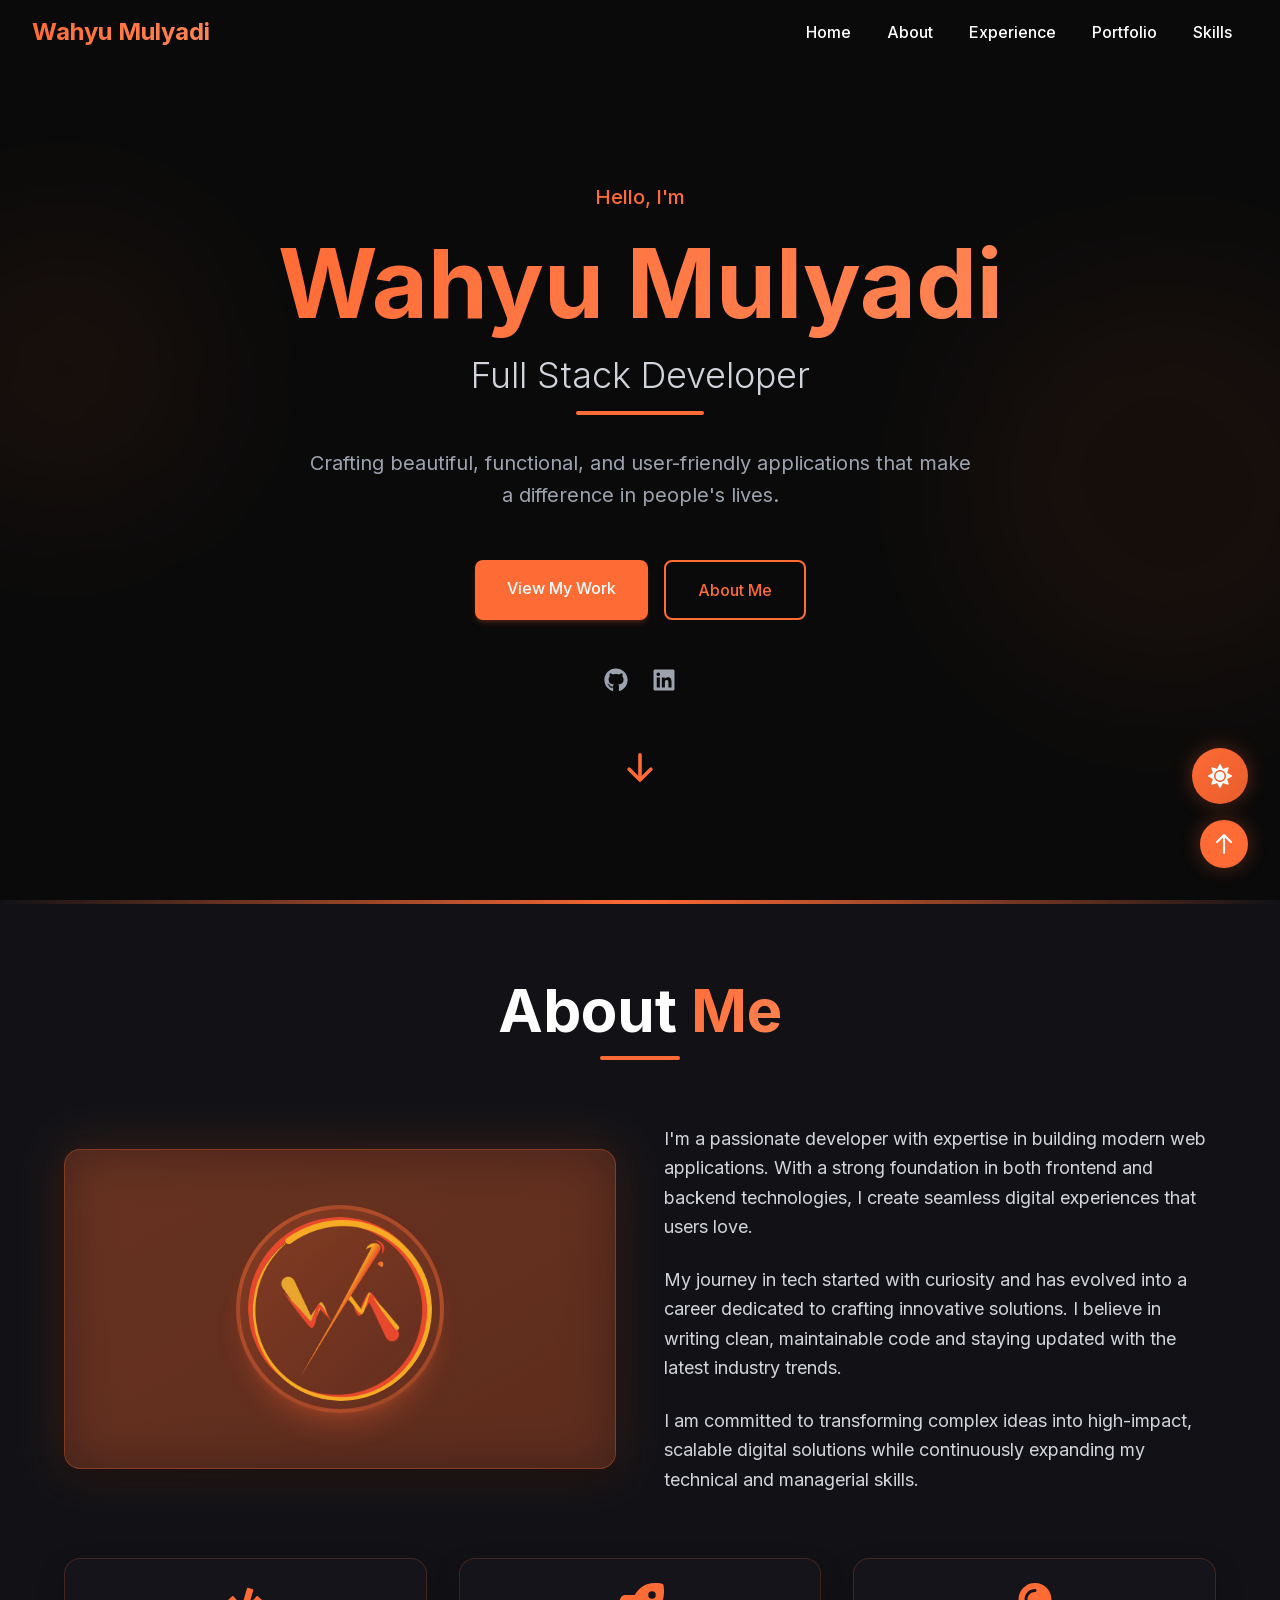
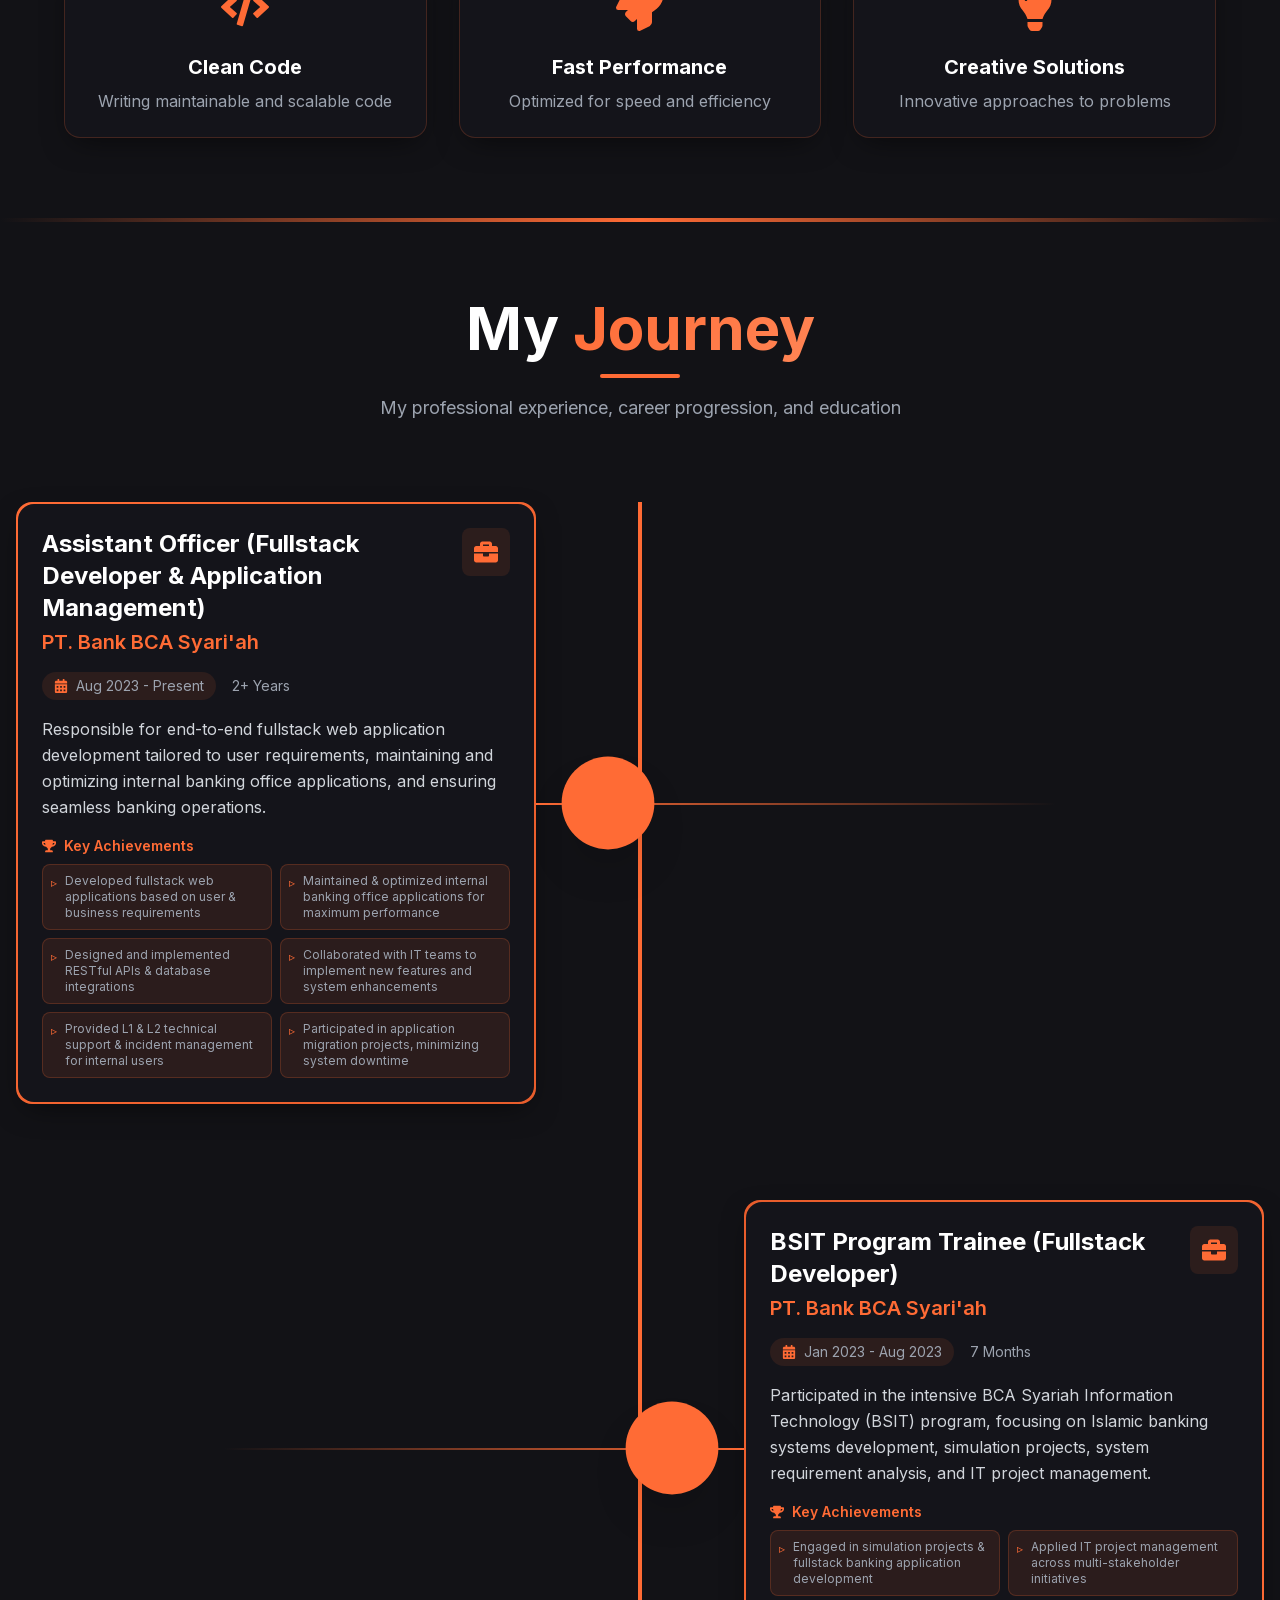
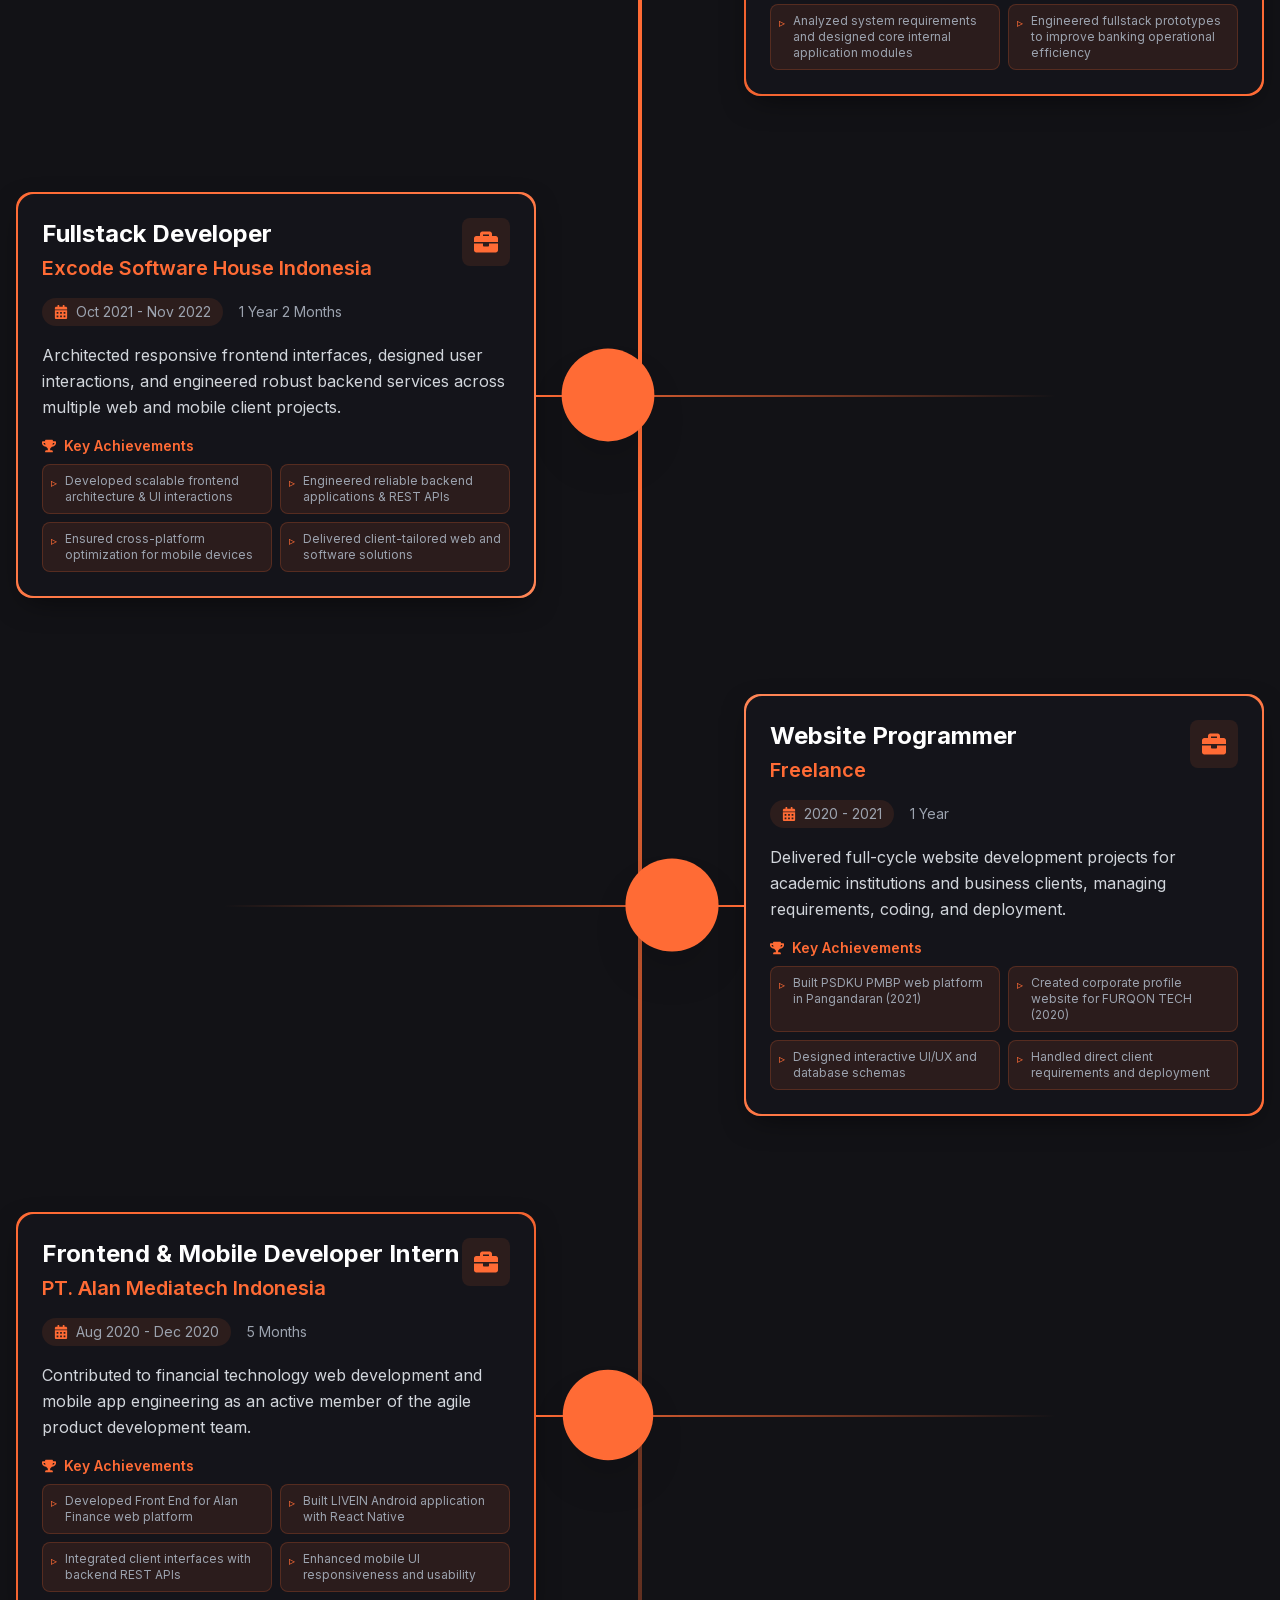
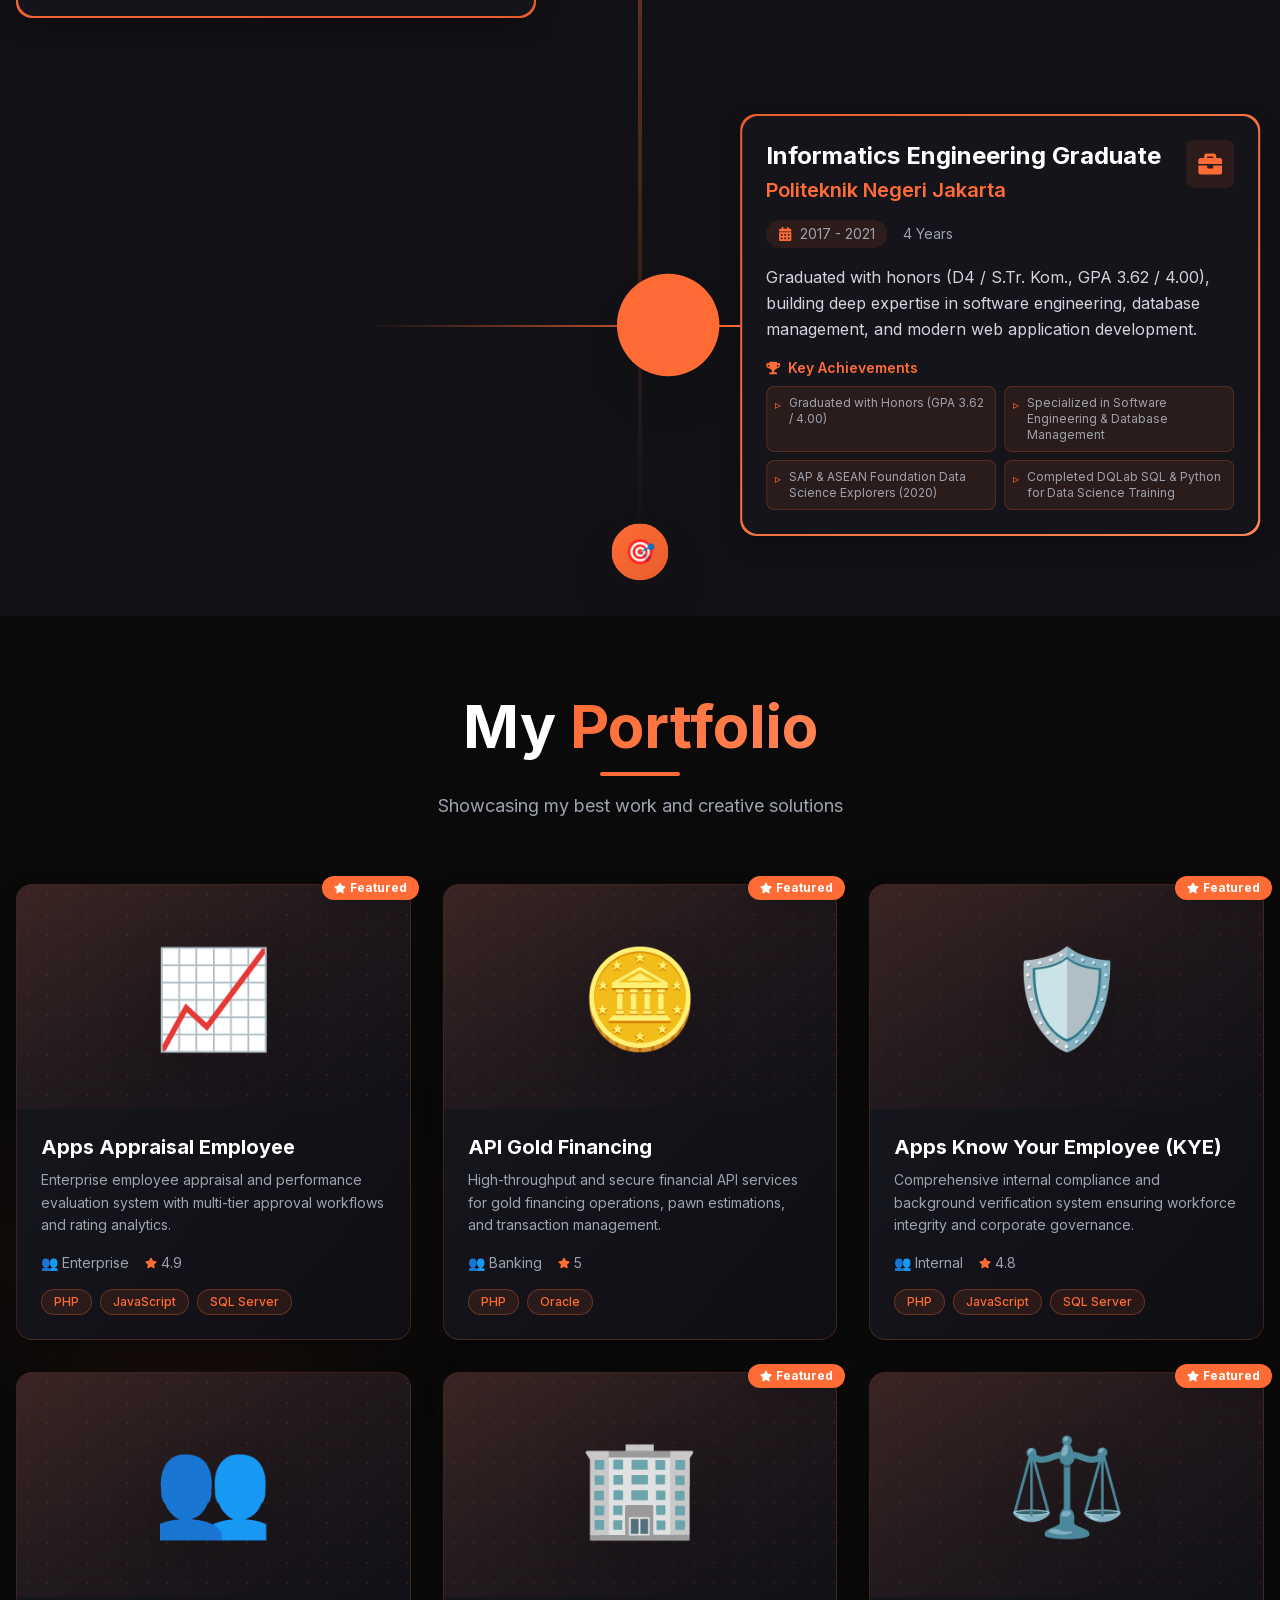
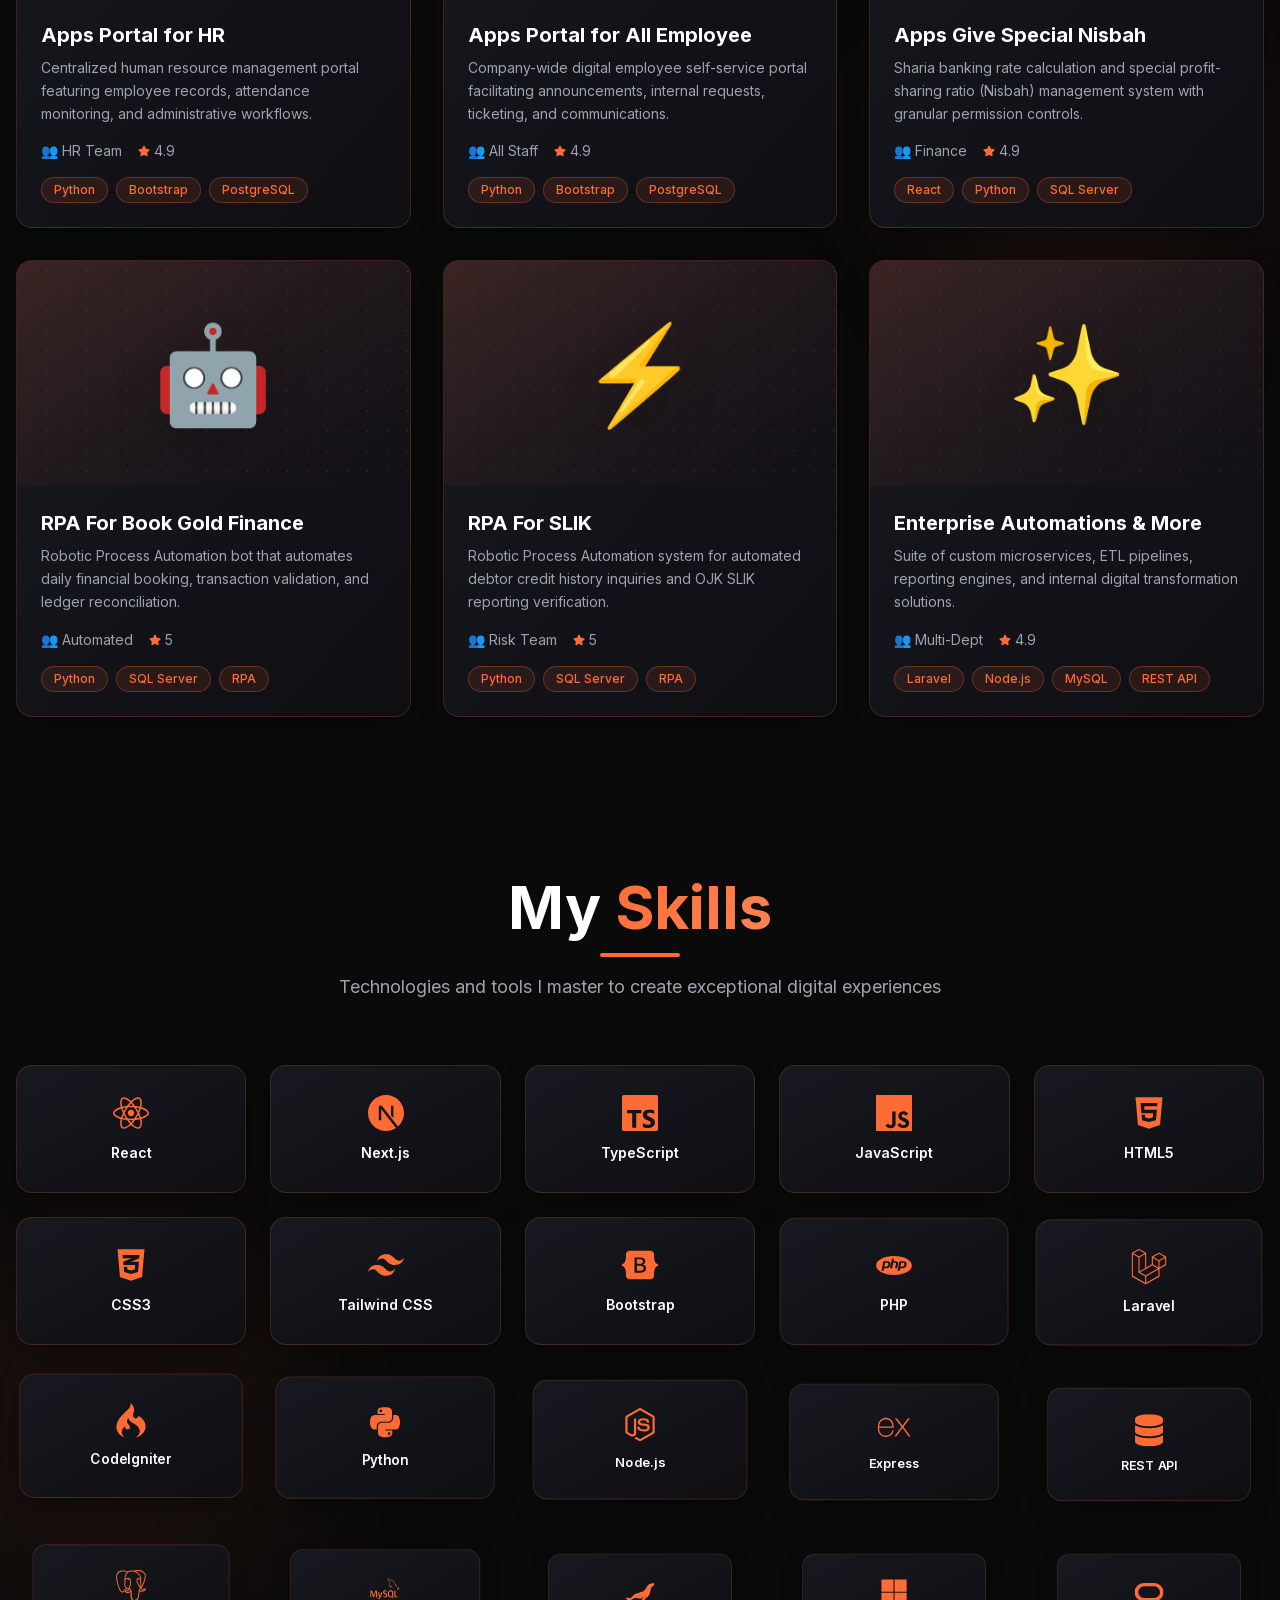
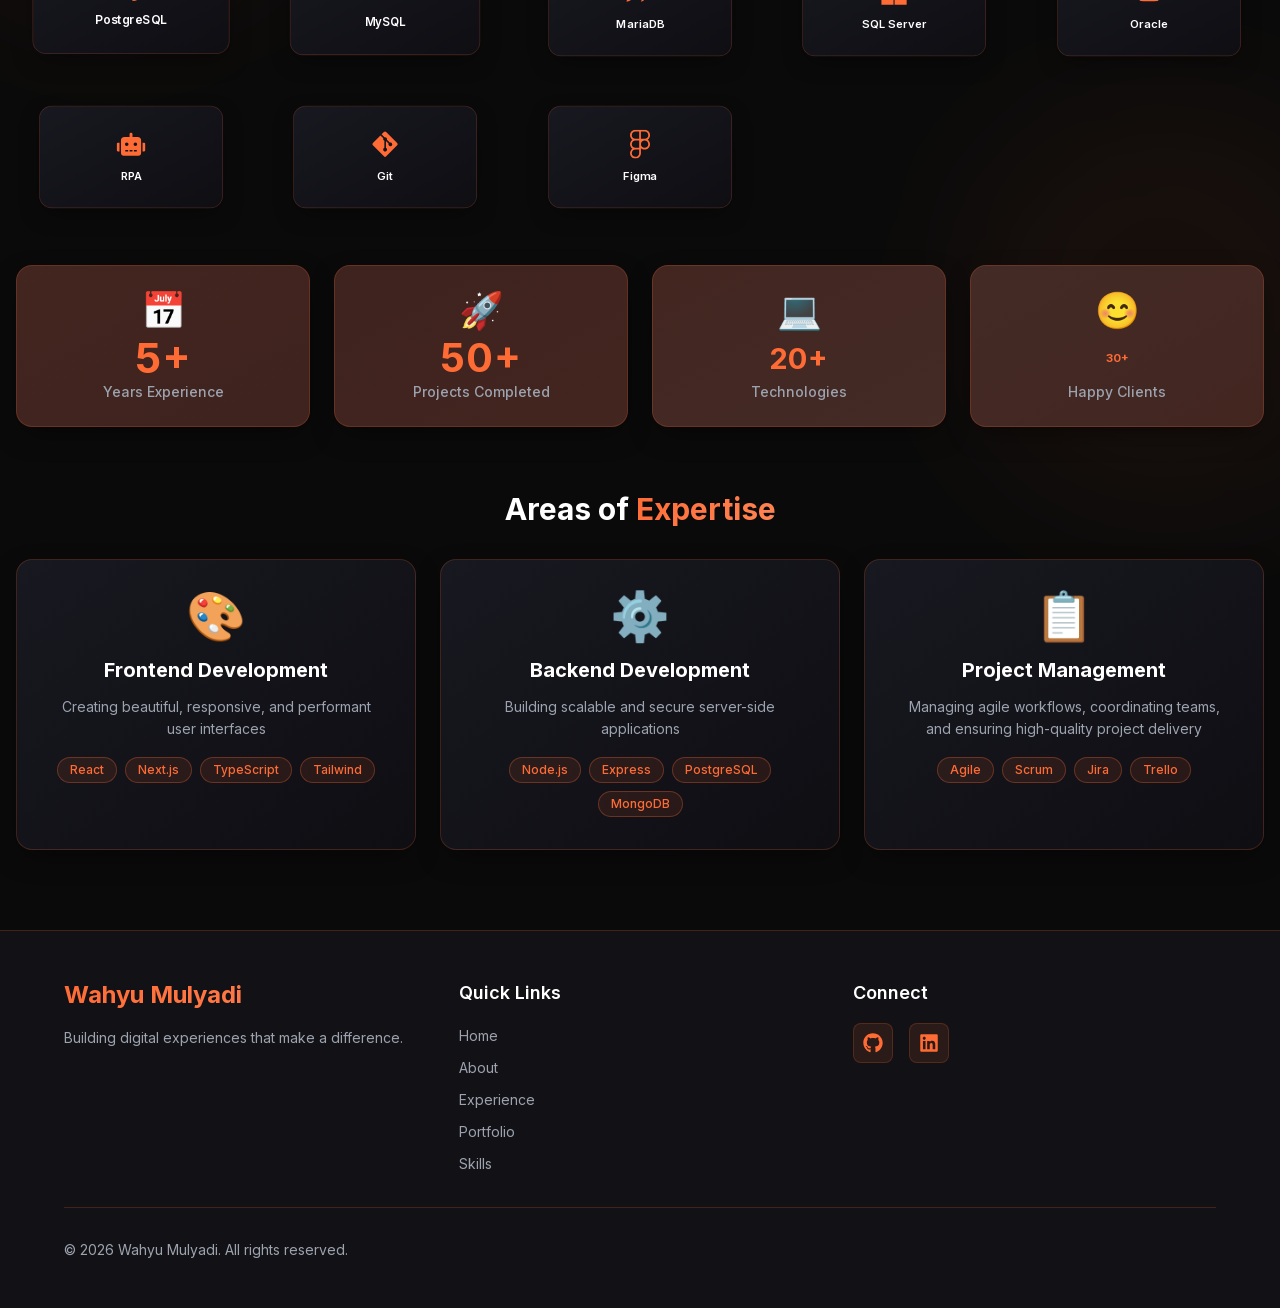
<file: index.html>
<!DOCTYPE html><!--lII9TI0FLWhgy5bJAKUYd--><html lang="en" class="scroll-smooth"><head><meta charSet="utf-8"/><meta name="viewport" content="width=device-width, initial-scale=1"/><link rel="preload" href="/_next/static/media/83afe278b6a6bb3c-s.p.3a6ba036.woff2" as="font" crossorigin="" type="font/woff2"/><link rel="stylesheet" href="/_next/static/chunks/24257fa572fd323e.css" data-precedence="next"/><link rel="preload" as="script" fetchPriority="low" href="/_next/static/chunks/450106228ef7d5c7.js"/><script src="/_next/static/chunks/806bdb8e4a6a9b95.js" async=""></script><script src="/_next/static/chunks/aee6c7720838f8a2.js" async=""></script><script src="/_next/static/chunks/58665f1783672c50.js" async=""></script><script src="/_next/static/chunks/turbopack-d120e2cde6f314d2.js" async=""></script><script src="/_next/static/chunks/73d2dde24e5fc36f.js" async=""></script><script src="/_next/static/chunks/d8a83c0d53f83b88.js" async=""></script><script src="/_next/static/chunks/ff1a16fafef87110.js" async=""></script><script src="/_next/static/chunks/d2be314c3ece3fbe.js" async=""></script><script src="/_next/static/chunks/c225fa4593a3ce64.js" async=""></script><meta name="next-size-adjust" content=""/><title>Wahyu Mulyadi - Portfolio</title><meta name="description" content="Portfolio website showcasing my work, experience, and skills as a Full Stack Developer"/><link rel="icon" href="/favicon.ico?favicon.bc47ab13.ico" sizes="32x32" type="image/x-icon"/><link rel="icon" href="/favicon.ico"/><script src="/_next/static/chunks/a6dad97d9634a72d.js" noModule=""></script></head><body class="inter_5972bc34-module__OU16Qa__className"><div hidden=""><!--$--><!--/$--></div><script src="/_next/static/chunks/450106228ef7d5c7.js" id="_R_" async=""></script><script>(self.__next_f=self.__next_f||[]).push([0])</script><script>self.__next_f.push([1,"1:\"$Sreact.fragment\"\n2:I[80492,[\"/_next/static/chunks/73d2dde24e5fc36f.js\",\"/_next/static/chunks/d8a83c0d53f83b88.js\"],\"ThemeProvider\"]\n3:I[77768,[\"/_next/static/chunks/73d2dde24e5fc36f.js\",\"/_next/static/chunks/d8a83c0d53f83b88.js\"],\"default\"]\n4:I[62319,[\"/_next/static/chunks/73d2dde24e5fc36f.js\",\"/_next/static/chunks/d8a83c0d53f83b88.js\"],\"default\"]\n5:I[39756,[\"/_next/static/chunks/ff1a16fafef87110.js\",\"/_next/static/chunks/d2be314c3ece3fbe.js\"],\"default\"]\n6:I[37457,[\"/_next/static/chunks/ff1a16fafef87110.js\",\"/_next/static/chunks/d2be314c3ece3fbe.js\"],\"default\"]\n7:I[56691,[\"/_next/static/chunks/73d2dde24e5fc36f.js\",\"/_next/static/chunks/d8a83c0d53f83b88.js\"],\"default\"]\n8:I[62474,[\"/_next/static/chunks/73d2dde24e5fc36f.js\",\"/_next/static/chunks/d8a83c0d53f83b88.js\"],\"default\"]\n9:I[92349,[\"/_next/static/chunks/73d2dde24e5fc36f.js\",\"/_next/static/chunks/d8a83c0d53f83b88.js\",\"/_next/static/chunks/c225fa4593a3ce64.js\"],\"default\"]\na:I[79356,[\"/_next/static/chunks/73d2dde24e5fc36f.js\",\"/_next/static/chunks/d8a83c0d53f83b88.js\",\"/_next/static/chunks/c225fa4593a3ce64.js\"],\"default\"]\nb:I[8128,[\"/_next/static/chunks/73d2dde24e5fc36f.js\",\"/_next/static/chunks/d8a83c0d53f83b88.js\",\"/_next/static/chunks/c225fa4593a3ce64.js\"],\"default\"]\nc:I[35203,[\"/_next/static/chunks/73d2dde24e5fc36f.js\",\"/_next/static/chunks/d8a83c0d53f83b88.js\",\"/_next/static/chunks/c225fa4593a3ce64.js\"],\"default\"]\nd:I[78369,[\"/_next/static/chunks/73d2dde24e5fc36f.js\",\"/_next/static/chunks/d8a83c0d53f83b88.js\",\"/_next/static/chunks/c225fa4593a3ce64.js\"],\"default\"]\ne:I[97367,[\"/_next/static/chunks/ff1a16fafef87110.js\",\"/_next/static/chunks/d2be314c3ece3fbe.js\"],\"OutletBoundary\"]\nf:\"$Sreact.suspense\"\n11:I[97367,[\"/_next/static/chunks/ff1a16fafef87110.js\",\"/_next/static/chunks/d2be314c3ece3fbe.js\"],\"ViewportBoundary\"]\n13:I[97367,[\"/_next/static/chunks/ff1a16fafef87110.js\",\"/_next/static/chunks/d2be314c3ece3fbe.js\"],\"MetadataBoundary\"]\n15:I[68027,[],\"default\"]\n:HL[\"/_next/static/chunks/24257fa572fd323e.css\",\"style\"]\n:HL[\"/_next/static/media/83afe278b6a6bb3c-s.p.3a6ba036.woff2\",\"font\",{\"crossOrigin\":\"\",\"type\":\"font/woff2\"}]\n"])</script><script>self.__next_f.push([1,"0:{\"P\":null,\"b\":\"lII9TI0FLWhgy5bJAKUYd\",\"c\":[\"\",\"\"],\"q\":\"\",\"i\":false,\"f\":[[[\"\",{\"children\":[\"__PAGE__\",{}]},\"$undefined\",\"$undefined\",true],[[\"$\",\"$1\",\"c\",{\"children\":[[[\"$\",\"link\",\"0\",{\"rel\":\"stylesheet\",\"href\":\"/_next/static/chunks/24257fa572fd323e.css\",\"precedence\":\"next\",\"crossOrigin\":\"$undefined\",\"nonce\":\"$undefined\"}],[\"$\",\"script\",\"script-0\",{\"src\":\"/_next/static/chunks/73d2dde24e5fc36f.js\",\"async\":true,\"nonce\":\"$undefined\"}],[\"$\",\"script\",\"script-1\",{\"src\":\"/_next/static/chunks/d8a83c0d53f83b88.js\",\"async\":true,\"nonce\":\"$undefined\"}]],[\"$\",\"html\",null,{\"lang\":\"en\",\"className\":\"scroll-smooth\",\"children\":[\"$\",\"body\",null,{\"className\":\"inter_5972bc34-module__OU16Qa__className\",\"children\":[\"$\",\"$L2\",null,{\"children\":[[\"$\",\"$L3\",null,{}],[\"$\",\"$L4\",null,{}],[\"$\",\"$L5\",null,{\"parallelRouterKey\":\"children\",\"error\":\"$undefined\",\"errorStyles\":\"$undefined\",\"errorScripts\":\"$undefined\",\"template\":[\"$\",\"$L6\",null,{}],\"templateStyles\":\"$undefined\",\"templateScripts\":\"$undefined\",\"notFound\":[[[\"$\",\"title\",null,{\"children\":\"404: This page could not be found.\"}],[\"$\",\"div\",null,{\"style\":{\"fontFamily\":\"system-ui,\\\"Segoe UI\\\",Roboto,Helvetica,Arial,sans-serif,\\\"Apple Color Emoji\\\",\\\"Segoe UI Emoji\\\"\",\"height\":\"100vh\",\"textAlign\":\"center\",\"display\":\"flex\",\"flexDirection\":\"column\",\"alignItems\":\"center\",\"justifyContent\":\"center\"},\"children\":[\"$\",\"div\",null,{\"children\":[[\"$\",\"style\",null,{\"dangerouslySetInnerHTML\":{\"__html\":\"body{color:#000;background:#fff;margin:0}.next-error-h1{border-right:1px solid rgba(0,0,0,.3)}@media (prefers-color-scheme:dark){body{color:#fff;background:#000}.next-error-h1{border-right:1px solid rgba(255,255,255,.3)}}\"}}],[\"$\",\"h1\",null,{\"className\":\"next-error-h1\",\"style\":{\"display\":\"inline-block\",\"margin\":\"0 20px 0 0\",\"padding\":\"0 23px 0 0\",\"fontSize\":24,\"fontWeight\":500,\"verticalAlign\":\"top\",\"lineHeight\":\"49px\"},\"children\":404}],[\"$\",\"div\",null,{\"style\":{\"display\":\"inline-block\"},\"children\":[\"$\",\"h2\",null,{\"style\":{\"fontSize\":14,\"fontWeight\":400,\"lineHeight\":\"49px\",\"margin\":0},\"children\":\"This page could not be found.\"}]}]]}]}]],[]],\"forbidden\":\"$undefined\",\"unauthorized\":\"$undefined\"}],[\"$\",\"$L7\",null,{}],[\"$\",\"$L8\",null,{}]]}]}]}]]}],{\"children\":[[\"$\",\"$1\",\"c\",{\"children\":[[\"$\",\"main\",null,{\"className\":\"min-h-screen bg-[var(--bg-main)] text-[var(--text-primary)] transition-colors duration-300\",\"children\":[[\"$\",\"$L9\",null,{}],[\"$\",\"$La\",null,{}],[\"$\",\"$Lb\",null,{}],[\"$\",\"$Lc\",null,{}],[\"$\",\"$Ld\",null,{}]]}],[[\"$\",\"script\",\"script-0\",{\"src\":\"/_next/static/chunks/c225fa4593a3ce64.js\",\"async\":true,\"nonce\":\"$undefined\"}]],[\"$\",\"$Le\",null,{\"children\":[\"$\",\"$f\",null,{\"name\":\"Next.MetadataOutlet\",\"children\":\"$@10\"}]}]]}],{},null,false,false]},null,false,false],[\"$\",\"$1\",\"h\",{\"children\":[null,[\"$\",\"$L11\",null,{\"children\":\"$L12\"}],[\"$\",\"div\",null,{\"hidden\":true,\"children\":[\"$\",\"$L13\",null,{\"children\":[\"$\",\"$f\",null,{\"name\":\"Next.Metadata\",\"children\":\"$L14\"}]}]}],[\"$\",\"meta\",null,{\"name\":\"next-size-adjust\",\"content\":\"\"}]]}],false]],\"m\":\"$undefined\",\"G\":[\"$15\",[]],\"S\":true}\n"])</script><script>self.__next_f.push([1,"12:[[\"$\",\"meta\",\"0\",{\"charSet\":\"utf-8\"}],[\"$\",\"meta\",\"1\",{\"name\":\"viewport\",\"content\":\"width=device-width, initial-scale=1\"}]]\n"])</script><script>self.__next_f.push([1,"16:I[27201,[\"/_next/static/chunks/ff1a16fafef87110.js\",\"/_next/static/chunks/d2be314c3ece3fbe.js\"],\"IconMark\"]\n10:null\n14:[[\"$\",\"title\",\"0\",{\"children\":\"Wahyu Mulyadi - Portfolio\"}],[\"$\",\"meta\",\"1\",{\"name\":\"description\",\"content\":\"Portfolio website showcasing my work, experience, and skills as a Full Stack Developer\"}],[\"$\",\"link\",\"2\",{\"rel\":\"icon\",\"href\":\"/favicon.ico?favicon.bc47ab13.ico\",\"sizes\":\"32x32\",\"type\":\"image/x-icon\"}],[\"$\",\"link\",\"3\",{\"rel\":\"icon\",\"href\":\"/favicon.ico\"}],[\"$\",\"$L16\",\"4\",{}]]\n"])</script></body></html>
</file>
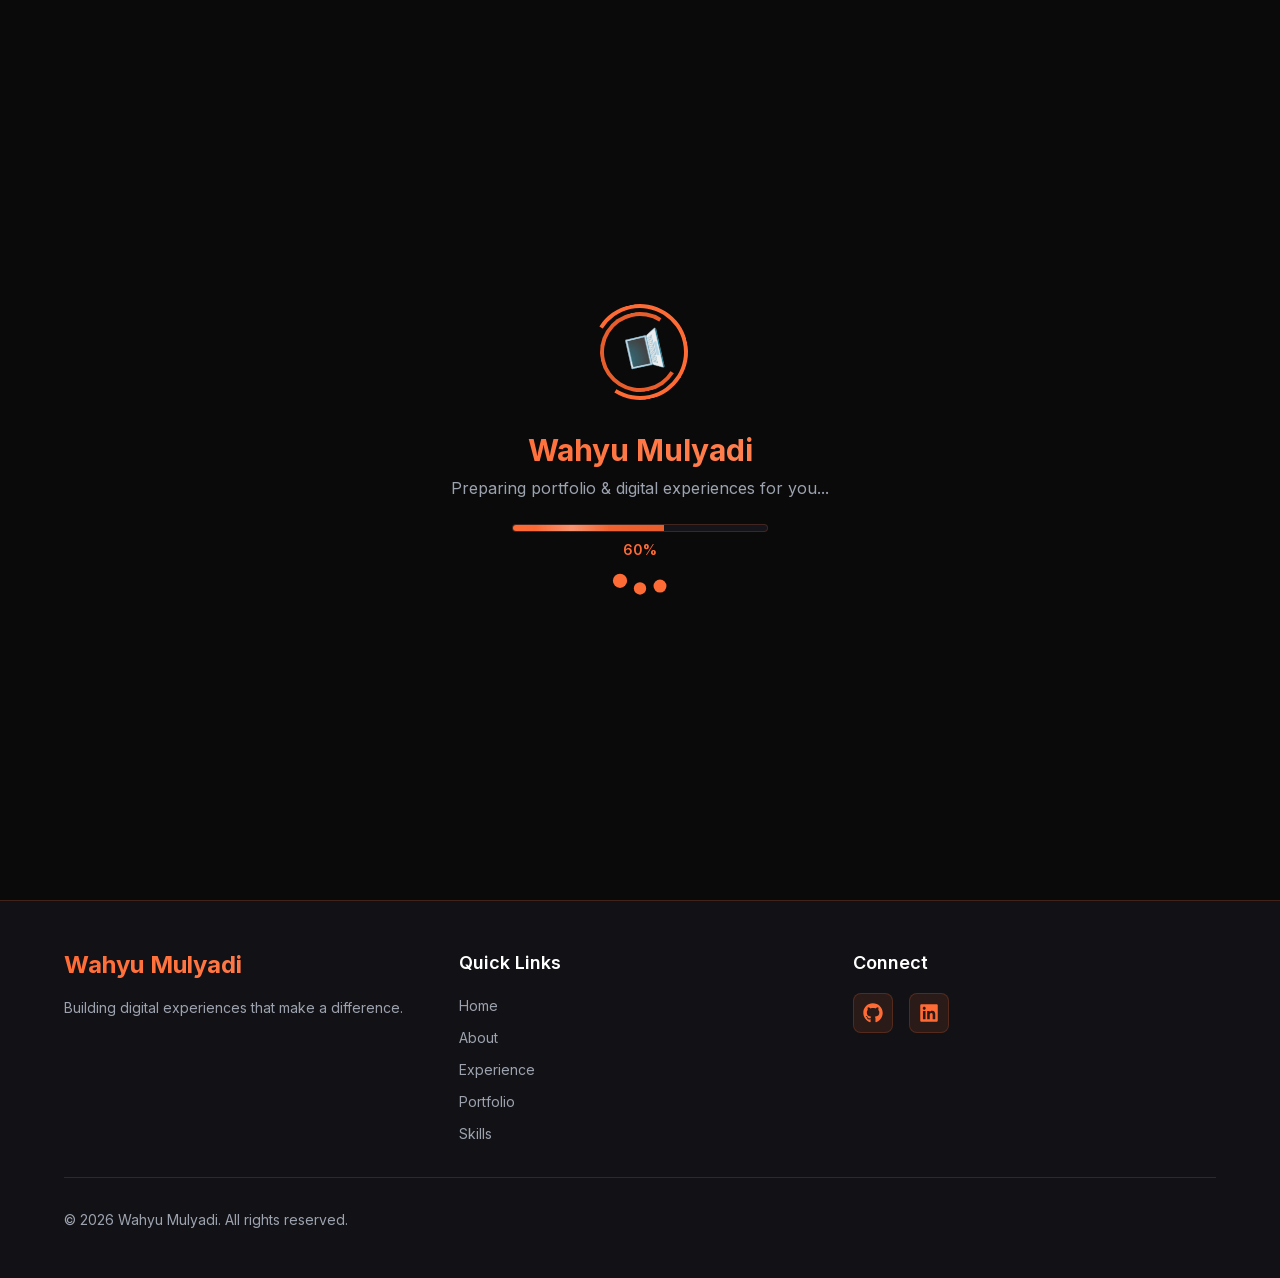
<file: 404/index.html>
<!DOCTYPE html><!--lII9TI0FLWhgy5bJAKUYd--><html lang="en" class="scroll-smooth"><head><meta charSet="utf-8"/><meta name="viewport" content="width=device-width, initial-scale=1"/><link rel="stylesheet" href="/_next/static/chunks/24257fa572fd323e.css" data-precedence="next"/><link rel="preload" as="script" fetchPriority="low" href="/_next/static/chunks/450106228ef7d5c7.js"/><script src="/_next/static/chunks/806bdb8e4a6a9b95.js" async=""></script><script src="/_next/static/chunks/aee6c7720838f8a2.js" async=""></script><script src="/_next/static/chunks/58665f1783672c50.js" async=""></script><script src="/_next/static/chunks/turbopack-d120e2cde6f314d2.js" async=""></script><script src="/_next/static/chunks/73d2dde24e5fc36f.js" async=""></script><script src="/_next/static/chunks/d8a83c0d53f83b88.js" async=""></script><script src="/_next/static/chunks/ff1a16fafef87110.js" async=""></script><script src="/_next/static/chunks/d2be314c3ece3fbe.js" async=""></script><meta name="robots" content="noindex"/><meta name="next-size-adjust" content=""/><title>Wahyu Mulyadi - Portfolio</title><meta name="description" content="Portfolio website showcasing my work, experience, and skills as a Full Stack Developer"/><link rel="icon" href="/favicon.ico?favicon.bc47ab13.ico" sizes="32x32" type="image/x-icon"/><link rel="icon" href="/favicon.ico"/><script src="/_next/static/chunks/a6dad97d9634a72d.js" noModule=""></script></head><body class="inter_5972bc34-module__OU16Qa__className"><div hidden=""><!--$--><!--/$--></div><script src="/_next/static/chunks/450106228ef7d5c7.js" id="_R_" async=""></script><script>(self.__next_f=self.__next_f||[]).push([0])</script><script>self.__next_f.push([1,"1:\"$Sreact.fragment\"\n2:I[80492,[\"/_next/static/chunks/73d2dde24e5fc36f.js\",\"/_next/static/chunks/d8a83c0d53f83b88.js\"],\"ThemeProvider\"]\n3:I[77768,[\"/_next/static/chunks/73d2dde24e5fc36f.js\",\"/_next/static/chunks/d8a83c0d53f83b88.js\"],\"default\"]\n4:I[62319,[\"/_next/static/chunks/73d2dde24e5fc36f.js\",\"/_next/static/chunks/d8a83c0d53f83b88.js\"],\"default\"]\n5:I[39756,[\"/_next/static/chunks/ff1a16fafef87110.js\",\"/_next/static/chunks/d2be314c3ece3fbe.js\"],\"default\"]\n6:I[37457,[\"/_next/static/chunks/ff1a16fafef87110.js\",\"/_next/static/chunks/d2be314c3ece3fbe.js\"],\"default\"]\n7:I[56691,[\"/_next/static/chunks/73d2dde24e5fc36f.js\",\"/_next/static/chunks/d8a83c0d53f83b88.js\"],\"default\"]\n8:I[62474,[\"/_next/static/chunks/73d2dde24e5fc36f.js\",\"/_next/static/chunks/d8a83c0d53f83b88.js\"],\"default\"]\n9:I[97367,[\"/_next/static/chunks/ff1a16fafef87110.js\",\"/_next/static/chunks/d2be314c3ece3fbe.js\"],\"OutletBoundary\"]\na:\"$Sreact.suspense\"\nc:I[97367,[\"/_next/static/chunks/ff1a16fafef87110.js\",\"/_next/static/chunks/d2be314c3ece3fbe.js\"],\"ViewportBoundary\"]\ne:I[97367,[\"/_next/static/chunks/ff1a16fafef87110.js\",\"/_next/static/chunks/d2be314c3ece3fbe.js\"],\"MetadataBoundary\"]\n10:I[68027,[\"/_next/static/chunks/ff1a16fafef87110.js\",\"/_next/static/chunks/d2be314c3ece3fbe.js\"],\"default\"]\n:HL[\"/_next/static/chunks/24257fa572fd323e.css\",\"style\"]\n"])</script><script>self.__next_f.push([1,"0:{\"P\":null,\"b\":\"lII9TI0FLWhgy5bJAKUYd\",\"c\":[\"\",\"_not-found\",\"\"],\"q\":\"\",\"i\":false,\"f\":[[[\"\",{\"children\":[\"/_not-found\",{\"children\":[\"__PAGE__\",{}]}]},\"$undefined\",\"$undefined\",true],[[\"$\",\"$1\",\"c\",{\"children\":[[[\"$\",\"link\",\"0\",{\"rel\":\"stylesheet\",\"href\":\"/_next/static/chunks/24257fa572fd323e.css\",\"precedence\":\"next\",\"crossOrigin\":\"$undefined\",\"nonce\":\"$undefined\"}],[\"$\",\"script\",\"script-0\",{\"src\":\"/_next/static/chunks/73d2dde24e5fc36f.js\",\"async\":true,\"nonce\":\"$undefined\"}],[\"$\",\"script\",\"script-1\",{\"src\":\"/_next/static/chunks/d8a83c0d53f83b88.js\",\"async\":true,\"nonce\":\"$undefined\"}]],[\"$\",\"html\",null,{\"lang\":\"en\",\"className\":\"scroll-smooth\",\"children\":[\"$\",\"body\",null,{\"className\":\"inter_5972bc34-module__OU16Qa__className\",\"children\":[\"$\",\"$L2\",null,{\"children\":[[\"$\",\"$L3\",null,{}],[\"$\",\"$L4\",null,{}],[\"$\",\"$L5\",null,{\"parallelRouterKey\":\"children\",\"error\":\"$undefined\",\"errorStyles\":\"$undefined\",\"errorScripts\":\"$undefined\",\"template\":[\"$\",\"$L6\",null,{}],\"templateStyles\":\"$undefined\",\"templateScripts\":\"$undefined\",\"notFound\":[[[\"$\",\"title\",null,{\"children\":\"404: This page could not be found.\"}],[\"$\",\"div\",null,{\"style\":{\"fontFamily\":\"system-ui,\\\"Segoe UI\\\",Roboto,Helvetica,Arial,sans-serif,\\\"Apple Color Emoji\\\",\\\"Segoe UI Emoji\\\"\",\"height\":\"100vh\",\"textAlign\":\"center\",\"display\":\"flex\",\"flexDirection\":\"column\",\"alignItems\":\"center\",\"justifyContent\":\"center\"},\"children\":[\"$\",\"div\",null,{\"children\":[[\"$\",\"style\",null,{\"dangerouslySetInnerHTML\":{\"__html\":\"body{color:#000;background:#fff;margin:0}.next-error-h1{border-right:1px solid rgba(0,0,0,.3)}@media (prefers-color-scheme:dark){body{color:#fff;background:#000}.next-error-h1{border-right:1px solid rgba(255,255,255,.3)}}\"}}],[\"$\",\"h1\",null,{\"className\":\"next-error-h1\",\"style\":{\"display\":\"inline-block\",\"margin\":\"0 20px 0 0\",\"padding\":\"0 23px 0 0\",\"fontSize\":24,\"fontWeight\":500,\"verticalAlign\":\"top\",\"lineHeight\":\"49px\"},\"children\":404}],[\"$\",\"div\",null,{\"style\":{\"display\":\"inline-block\"},\"children\":[\"$\",\"h2\",null,{\"style\":{\"fontSize\":14,\"fontWeight\":400,\"lineHeight\":\"49px\",\"margin\":0},\"children\":\"This page could not be found.\"}]}]]}]}]],[]],\"forbidden\":\"$undefined\",\"unauthorized\":\"$undefined\"}],[\"$\",\"$L7\",null,{}],[\"$\",\"$L8\",null,{}]]}]}]}]]}],{\"children\":[[\"$\",\"$1\",\"c\",{\"children\":[null,[\"$\",\"$L5\",null,{\"parallelRouterKey\":\"children\",\"error\":\"$undefined\",\"errorStyles\":\"$undefined\",\"errorScripts\":\"$undefined\",\"template\":[\"$\",\"$L6\",null,{}],\"templateStyles\":\"$undefined\",\"templateScripts\":\"$undefined\",\"notFound\":\"$undefined\",\"forbidden\":\"$undefined\",\"unauthorized\":\"$undefined\"}]]}],{\"children\":[[\"$\",\"$1\",\"c\",{\"children\":[[[\"$\",\"title\",null,{\"children\":\"404: This page could not be found.\"}],[\"$\",\"div\",null,{\"style\":\"$0:f:0:1:0:props:children:1:props:children:props:children:props:children:2:props:notFound:0:1:props:style\",\"children\":[\"$\",\"div\",null,{\"children\":[[\"$\",\"style\",null,{\"dangerouslySetInnerHTML\":{\"__html\":\"body{color:#000;background:#fff;margin:0}.next-error-h1{border-right:1px solid rgba(0,0,0,.3)}@media (prefers-color-scheme:dark){body{color:#fff;background:#000}.next-error-h1{border-right:1px solid rgba(255,255,255,.3)}}\"}}],[\"$\",\"h1\",null,{\"className\":\"next-error-h1\",\"style\":\"$0:f:0:1:0:props:children:1:props:children:props:children:props:children:2:props:notFound:0:1:props:children:props:children:1:props:style\",\"children\":404}],[\"$\",\"div\",null,{\"style\":\"$0:f:0:1:0:props:children:1:props:children:props:children:props:children:2:props:notFound:0:1:props:children:props:children:2:props:style\",\"children\":[\"$\",\"h2\",null,{\"style\":\"$0:f:0:1:0:props:children:1:props:children:props:children:props:children:2:props:notFound:0:1:props:children:props:children:2:props:children:props:style\",\"children\":\"This page could not be found.\"}]}]]}]}]],null,[\"$\",\"$L9\",null,{\"children\":[\"$\",\"$a\",null,{\"name\":\"Next.MetadataOutlet\",\"children\":\"$@b\"}]}]]}],{},null,false,false]},null,false,false]},null,false,false],[\"$\",\"$1\",\"h\",{\"children\":[[\"$\",\"meta\",null,{\"name\":\"robots\",\"content\":\"noindex\"}],[\"$\",\"$Lc\",null,{\"children\":\"$Ld\"}],[\"$\",\"div\",null,{\"hidden\":true,\"children\":[\"$\",\"$Le\",null,{\"children\":[\"$\",\"$a\",null,{\"name\":\"Next.Metadata\",\"children\":\"$Lf\"}]}]}],[\"$\",\"meta\",null,{\"name\":\"next-size-adjust\",\"content\":\"\"}]]}],false]],\"m\":\"$undefined\",\"G\":[\"$10\",\"$undefined\"],\"S\":true}\n"])</script><script>self.__next_f.push([1,"d:[[\"$\",\"meta\",\"0\",{\"charSet\":\"utf-8\"}],[\"$\",\"meta\",\"1\",{\"name\":\"viewport\",\"content\":\"width=device-width, initial-scale=1\"}]]\n"])</script><script>self.__next_f.push([1,"11:I[27201,[\"/_next/static/chunks/ff1a16fafef87110.js\",\"/_next/static/chunks/d2be314c3ece3fbe.js\"],\"IconMark\"]\nb:null\nf:[[\"$\",\"title\",\"0\",{\"children\":\"Wahyu Mulyadi - Portfolio\"}],[\"$\",\"meta\",\"1\",{\"name\":\"description\",\"content\":\"Portfolio website showcasing my work, experience, and skills as a Full Stack Developer\"}],[\"$\",\"link\",\"2\",{\"rel\":\"icon\",\"href\":\"/favicon.ico?favicon.bc47ab13.ico\",\"sizes\":\"32x32\",\"type\":\"image/x-icon\"}],[\"$\",\"link\",\"3\",{\"rel\":\"icon\",\"href\":\"/favicon.ico\"}],[\"$\",\"$L11\",\"4\",{}]]\n"])</script></body></html>
</file>
<file: _next/static/chunks/24257fa572fd323e.css>
@font-face{font-family:Inter;font-style:normal;font-weight:100 900;font-display:swap;src:url(../media/2c55a0e60120577a-s.2a48534a.woff2)format("woff2");unicode-range:U+460-52F,U+1C80-1C8A,U+20B4,U+2DE0-2DFF,U+A640-A69F,U+FE2E-FE2F}@font-face{font-family:Inter;font-style:normal;font-weight:100 900;font-display:swap;src:url(../media/9c72aa0f40e4eef8-s.18a48cbc.woff2)format("woff2");unicode-range:U+301,U+400-45F,U+490-491,U+4B0-4B1,U+2116}@font-face{font-family:Inter;font-style:normal;font-weight:100 900;font-display:swap;src:url(../media/ad66f9afd8947f86-s.7a40eb73.woff2)format("woff2");unicode-range:U+1F??}@font-face{font-family:Inter;font-style:normal;font-weight:100 900;font-display:swap;src:url(../media/5476f68d60460930-s.c995e352.woff2)format("woff2");unicode-range:U+370-377,U+37A-37F,U+384-38A,U+38C,U+38E-3A1,U+3A3-3FF}@font-face{font-family:Inter;font-style:normal;font-weight:100 900;font-display:swap;src:url(../media/2bbe8d2671613f1f-s.76dcb0b2.woff2)format("woff2");unicode-range:U+102-103,U+110-111,U+128-129,U+168-169,U+1A0-1A1,U+1AF-1B0,U+300-301,U+303-304,U+308-309,U+323,U+329,U+1EA0-1EF9,U+20AB}@font-face{font-family:Inter;font-style:normal;font-weight:100 900;font-display:swap;src:url(../media/1bffadaabf893a1e-s.7cd81963.woff2)format("woff2");unicode-range:U+100-2BA,U+2BD-2C5,U+2C7-2CC,U+2CE-2D7,U+2DD-2FF,U+304,U+308,U+329,U+1D00-1DBF,U+1E00-1E9F,U+1EF2-1EFF,U+2020,U+20A0-20AB,U+20AD-20C0,U+2113,U+2C60-2C7F,U+A720-A7FF}@font-face{font-family:Inter;font-style:normal;font-weight:100 900;font-display:swap;src:url(../media/83afe278b6a6bb3c-s.p.3a6ba036.woff2)format("woff2");unicode-range:U+??,U+131,U+152-153,U+2BB-2BC,U+2C6,U+2DA,U+2DC,U+304,U+308,U+329,U+2000-206F,U+20AC,U+2122,U+2191,U+2193,U+2212,U+2215,U+FEFF,U+FFFD}@font-face{font-family:Inter Fallback;src:local(Arial);ascent-override:90.44%;descent-override:22.52%;line-gap-override:0.0%;size-adjust:107.12%}.inter_5972bc34-module__OU16Qa__className{font-family:Inter,Inter Fallback;font-style:normal}
@layer properties{@supports (((-webkit-hyphens:none)) and (not (margin-trim:inline))) or ((-moz-orient:inline) and (not (color:rgb(from red r g b)))){*,:before,:after,::backdrop{--tw-translate-x:0;--tw-translate-y:0;--tw-translate-z:0;--tw-rotate-x:initial;--tw-rotate-y:initial;--tw-rotate-z:initial;--tw-skew-x:initial;--tw-skew-y:initial;--tw-space-y-reverse:0;--tw-space-x-reverse:0;--tw-border-style:solid;--tw-gradient-position:initial;--tw-gradient-from:#0000;--tw-gradient-via:#0000;--tw-gradient-to:#0000;--tw-gradient-stops:initial;--tw-gradient-via-stops:initial;--tw-gradient-from-position:0%;--tw-gradient-via-position:50%;--tw-gradient-to-position:100%;--tw-leading:initial;--tw-font-weight:initial;--tw-shadow:0 0 #0000;--tw-shadow-color:initial;--tw-shadow-alpha:100%;--tw-inset-shadow:0 0 #0000;--tw-inset-shadow-color:initial;--tw-inset-shadow-alpha:100%;--tw-ring-color:initial;--tw-ring-shadow:0 0 #0000;--tw-inset-ring-color:initial;--tw-inset-ring-shadow:0 0 #0000;--tw-ring-inset:initial;--tw-ring-offset-width:0px;--tw-ring-offset-color:#fff;--tw-ring-offset-shadow:0 0 #0000;--tw-blur:initial;--tw-brightness:initial;--tw-contrast:initial;--tw-grayscale:initial;--tw-hue-rotate:initial;--tw-invert:initial;--tw-opacity:initial;--tw-saturate:initial;--tw-sepia:initial;--tw-drop-shadow:initial;--tw-drop-shadow-color:initial;--tw-drop-shadow-alpha:100%;--tw-drop-shadow-size:initial;--tw-backdrop-blur:initial;--tw-backdrop-brightness:initial;--tw-backdrop-contrast:initial;--tw-backdrop-grayscale:initial;--tw-backdrop-hue-rotate:initial;--tw-backdrop-invert:initial;--tw-backdrop-opacity:initial;--tw-backdrop-saturate:initial;--tw-backdrop-sepia:initial;--tw-duration:initial}}}@layer theme{:root,:host{--font-sans:ui-sans-serif,system-ui,sans-serif,"Apple Color Emoji","Segoe UI Emoji","Segoe UI Symbol","Noto Color Emoji";--font-mono:ui-monospace,SFMono-Regular,Menlo,Monaco,Consolas,"Liberation Mono","Courier New",monospace;--color-black:#0a0a0a;--color-white:#fff;--spacing:.25rem;--container-2xl:42rem;--container-4xl:56rem;--container-6xl:72rem;--container-7xl:80rem;--text-xs:.75rem;--text-xs--line-height:calc(1/.75);--text-sm:.875rem;--text-sm--line-height:calc(1.25/.875);--text-base:1rem;--text-base--line-height:calc(1.5/1);--text-lg:1.125rem;--text-lg--line-height:calc(1.75/1.125);--text-xl:1.25rem;--text-xl--line-height:calc(1.75/1.25);--text-2xl:1.5rem;--text-2xl--line-height:calc(2/1.5);--text-3xl:1.875rem;--text-3xl--line-height:calc(2.25/1.875);--text-4xl:2.25rem;--text-4xl--line-height:calc(2.5/2.25);--text-5xl:3rem;--text-5xl--line-height:1;--text-6xl:3.75rem;--text-6xl--line-height:1;--text-7xl:4.5rem;--text-7xl--line-height:1;--text-8xl:6rem;--text-8xl--line-height:1;--font-weight-light:300;--font-weight-medium:500;--font-weight-semibold:600;--font-weight-bold:700;--leading-relaxed:1.625;--radius-lg:.5rem;--radius-xl:.75rem;--radius-2xl:1rem;--drop-shadow-2xl:0 25px 25px #00000026;--blur-sm:8px;--blur-xl:24px;--blur-3xl:64px;--default-transition-duration:.15s;--default-transition-timing-function:cubic-bezier(.4,0,.2,1);--default-font-family:var(--font-sans);--default-mono-font-family:var(--font-mono);--color-orange:#ff6b35;--color-orange-dark:#e85d2c;--color-orange-light:#ff8555}}@layer base{*,:after,:before,::backdrop{box-sizing:border-box;border:0 solid;margin:0;padding:0}::file-selector-button{box-sizing:border-box;border:0 solid;margin:0;padding:0}html,:host{-webkit-text-size-adjust:100%;tab-size:4;line-height:1.5;font-family:var(--default-font-family,ui-sans-serif,system-ui,sans-serif,"Apple Color Emoji","Segoe UI Emoji","Segoe UI Symbol","Noto Color Emoji");font-feature-settings:var(--default-font-feature-settings,normal);font-variation-settings:var(--default-font-variation-settings,normal);-webkit-tap-highlight-color:transparent}hr{height:0;color:inherit;border-top-width:1px}abbr:where([title]){-webkit-text-decoration:underline dotted;text-decoration:underline dotted}h1,h2,h3,h4,h5,h6{font-size:inherit;font-weight:inherit}a{color:inherit;-webkit-text-decoration:inherit;-webkit-text-decoration:inherit;-webkit-text-decoration:inherit;-webkit-text-decoration:inherit;text-decoration:inherit}b,strong{font-weight:bolder}code,kbd,samp,pre{font-family:var(--default-mono-font-family,ui-monospace,SFMono-Regular,Menlo,Monaco,Consolas,"Liberation Mono","Courier New",monospace);font-feature-settings:var(--default-mono-font-feature-settings,normal);font-variation-settings:var(--default-mono-font-variation-settings,normal);font-size:1em}small{font-size:80%}sub,sup{vertical-align:baseline;font-size:75%;line-height:0;position:relative}sub{bottom:-.25em}sup{top:-.5em}table{text-indent:0;border-color:inherit;border-collapse:collapse}:-moz-focusring{outline:auto}progress{vertical-align:baseline}summary{display:list-item}ol,ul,menu{list-style:none}img,svg,video,canvas,audio,iframe,embed,object{vertical-align:middle;display:block}img,video{max-width:100%;height:auto}button,input,select,optgroup,textarea{font:inherit;font-feature-settings:inherit;font-variation-settings:inherit;letter-spacing:inherit;color:inherit;opacity:1;background-color:#0000;border-radius:0}::file-selector-button{font:inherit;font-feature-settings:inherit;font-variation-settings:inherit;letter-spacing:inherit;color:inherit;opacity:1;background-color:#0000;border-radius:0}:where(select:is([multiple],[size])) optgroup{font-weight:bolder}:where(select:is([multiple],[size])) optgroup option{padding-inline-start:20px}::file-selector-button{margin-inline-end:4px}::placeholder{opacity:1}@supports (not ((-webkit-appearance:-apple-pay-button))) or (contain-intrinsic-size:1px){::placeholder{color:currentColor}@supports (color:color-mix(in lab, red, red)){::placeholder{color:color-mix(in oklab,currentcolor 50%,transparent)}}}textarea{resize:vertical}::-webkit-search-decoration{-webkit-appearance:none}::-webkit-date-and-time-value{min-height:1lh;text-align:inherit}::-webkit-datetime-edit{display:inline-flex}::-webkit-datetime-edit-fields-wrapper{padding:0}::-webkit-datetime-edit{padding-block:0}::-webkit-datetime-edit-year-field{padding-block:0}::-webkit-datetime-edit-month-field{padding-block:0}::-webkit-datetime-edit-day-field{padding-block:0}::-webkit-datetime-edit-hour-field{padding-block:0}::-webkit-datetime-edit-minute-field{padding-block:0}::-webkit-datetime-edit-second-field{padding-block:0}::-webkit-datetime-edit-millisecond-field{padding-block:0}::-webkit-datetime-edit-meridiem-field{padding-block:0}::-webkit-calendar-picker-indicator{line-height:1}:-moz-ui-invalid{box-shadow:none}button,input:where([type=button],[type=reset],[type=submit]){appearance:button}::file-selector-button{appearance:button}::-webkit-inner-spin-button{height:auto}::-webkit-outer-spin-button{height:auto}[hidden]:where(:not([hidden=until-found])){display:none!important}}@layer components;@layer utilities{.visible{visibility:visible}.absolute{position:absolute}.fixed{position:fixed}.relative{position:relative}.static{position:static}.inset-0{inset:calc(var(--spacing)*0)}.inset-2{inset:calc(var(--spacing)*2)}.start{inset-inline-start:var(--spacing)}.-top-1\/2{top:-50%}.-top-2{top:calc(var(--spacing)*-2)}.top-0{top:calc(var(--spacing)*0)}.top-1\/2{top:50%}.top-1\/4{top:25%}.-right-1\/2{right:-50%}.-right-2{right:calc(var(--spacing)*-2)}.-right-20{right:calc(var(--spacing)*-20)}.right-0{right:calc(var(--spacing)*0)}.right-8{right:calc(var(--spacing)*8)}.right-full{right:100%}.bottom-0{bottom:calc(var(--spacing)*0)}.bottom-1\/4{bottom:25%}.bottom-2{bottom:calc(var(--spacing)*2)}.bottom-8{bottom:calc(var(--spacing)*8)}.bottom-24{bottom:calc(var(--spacing)*24)}.-left-20{left:calc(var(--spacing)*-20)}.left-0{left:calc(var(--spacing)*0)}.left-1\/2{left:50%}.left-full{left:100%}.z-10{z-index:10}.z-20{z-index:20}.z-40{z-index:40}.z-50{z-index:50}.z-\[100\]{z-index:100}.mx-auto{margin-inline:auto}.mt-0\.5{margin-top:calc(var(--spacing)*.5)}.mt-2{margin-top:calc(var(--spacing)*2)}.mt-4{margin-top:calc(var(--spacing)*4)}.mt-6{margin-top:calc(var(--spacing)*6)}.mt-8{margin-top:calc(var(--spacing)*8)}.mr-2{margin-right:calc(var(--spacing)*2)}.mb-1{margin-bottom:calc(var(--spacing)*1)}.mb-2{margin-bottom:calc(var(--spacing)*2)}.mb-3{margin-bottom:calc(var(--spacing)*3)}.mb-4{margin-bottom:calc(var(--spacing)*4)}.mb-6{margin-bottom:calc(var(--spacing)*6)}.mb-8{margin-bottom:calc(var(--spacing)*8)}.mb-12{margin-bottom:calc(var(--spacing)*12)}.mb-16{margin-bottom:calc(var(--spacing)*16)}.mb-20{margin-bottom:calc(var(--spacing)*20)}.line-clamp-3{-webkit-line-clamp:3;-webkit-box-orient:vertical;display:-webkit-box;overflow:hidden}.block{display:block}.contents{display:contents}.flex{display:flex}.grid{display:grid}.hidden{display:none}.inline-block{display:inline-block}.h-0\.5{height:calc(var(--spacing)*.5)}.h-1{height:calc(var(--spacing)*1)}.h-2{height:calc(var(--spacing)*2)}.h-3{height:calc(var(--spacing)*3)}.h-5{height:calc(var(--spacing)*5)}.h-6{height:calc(var(--spacing)*6)}.h-10{height:calc(var(--spacing)*10)}.h-12{height:calc(var(--spacing)*12)}.h-14{height:calc(var(--spacing)*14)}.h-16{height:calc(var(--spacing)*16)}.h-20{height:calc(var(--spacing)*20)}.h-24{height:calc(var(--spacing)*24)}.h-32{height:calc(var(--spacing)*32)}.h-52{height:calc(var(--spacing)*52)}.h-56{height:calc(var(--spacing)*56)}.h-72{height:calc(var(--spacing)*72)}.h-80{height:calc(var(--spacing)*80)}.h-96{height:calc(var(--spacing)*96)}.h-\[2px\]{height:2px}.h-full{height:100%}.min-h-screen{min-height:100vh}.w-0{width:calc(var(--spacing)*0)}.w-1{width:calc(var(--spacing)*1)}.w-1\/2{width:50%}.w-3{width:calc(var(--spacing)*3)}.w-5{width:calc(var(--spacing)*5)}.w-5\/12{width:41.6667%}.w-6{width:calc(var(--spacing)*6)}.w-8{width:calc(var(--spacing)*8)}.w-10{width:calc(var(--spacing)*10)}.w-12{width:calc(var(--spacing)*12)}.w-14{width:calc(var(--spacing)*14)}.w-16{width:calc(var(--spacing)*16)}.w-20{width:calc(var(--spacing)*20)}.w-24{width:calc(var(--spacing)*24)}.w-32{width:calc(var(--spacing)*32)}.w-52{width:calc(var(--spacing)*52)}.w-64{width:calc(var(--spacing)*64)}.w-72{width:calc(var(--spacing)*72)}.w-96{width:calc(var(--spacing)*96)}.w-fit{width:fit-content}.w-full{width:100%}.max-w-2xl{max-width:var(--container-2xl)}.max-w-4xl{max-width:var(--container-4xl)}.max-w-6xl{max-width:var(--container-6xl)}.max-w-7xl{max-width:var(--container-7xl)}.max-w-full{max-width:100%}.flex-1{flex:1}.-translate-x-1\/2{--tw-translate-x:calc(calc(1/2*100%)*-1);translate:var(--tw-translate-x)var(--tw-translate-y)}.translate-y-12{--tw-translate-y:calc(var(--spacing)*12);translate:var(--tw-translate-x)var(--tw-translate-y)}.transform{transform:var(--tw-rotate-x,)var(--tw-rotate-y,)var(--tw-rotate-z,)var(--tw-skew-x,)var(--tw-skew-y,)}.resize-none{resize:none}.grid-cols-2{grid-template-columns:repeat(2,minmax(0,1fr))}.flex-col{flex-direction:column}.flex-row{flex-direction:row}.flex-row-reverse{flex-direction:row-reverse}.flex-wrap{flex-wrap:wrap}.items-center{align-items:center}.items-start{align-items:flex-start}.justify-between{justify-content:space-between}.justify-center{justify-content:center}.gap-1{gap:calc(var(--spacing)*1)}.gap-2{gap:calc(var(--spacing)*2)}.gap-4{gap:calc(var(--spacing)*4)}.gap-6{gap:calc(var(--spacing)*6)}.gap-8{gap:calc(var(--spacing)*8)}.gap-12{gap:calc(var(--spacing)*12)}:where(.space-y-2>:not(:last-child)){--tw-space-y-reverse:0;margin-block-start:calc(calc(var(--spacing)*2)*var(--tw-space-y-reverse));margin-block-end:calc(calc(var(--spacing)*2)*calc(1 - var(--tw-space-y-reverse)))}:where(.space-y-6>:not(:last-child)){--tw-space-y-reverse:0;margin-block-start:calc(calc(var(--spacing)*6)*var(--tw-space-y-reverse));margin-block-end:calc(calc(var(--spacing)*6)*calc(1 - var(--tw-space-y-reverse)))}:where(.space-y-8>:not(:last-child)){--tw-space-y-reverse:0;margin-block-start:calc(calc(var(--spacing)*8)*var(--tw-space-y-reverse));margin-block-end:calc(calc(var(--spacing)*8)*calc(1 - var(--tw-space-y-reverse)))}:where(.space-y-24>:not(:last-child)){--tw-space-y-reverse:0;margin-block-start:calc(calc(var(--spacing)*24)*var(--tw-space-y-reverse));margin-block-end:calc(calc(var(--spacing)*24)*calc(1 - var(--tw-space-y-reverse)))}:where(.space-x-1>:not(:last-child)){--tw-space-x-reverse:0;margin-inline-start:calc(calc(var(--spacing)*1)*var(--tw-space-x-reverse));margin-inline-end:calc(calc(var(--spacing)*1)*calc(1 - var(--tw-space-x-reverse)))}.overflow-hidden{overflow:hidden}.scroll-smooth{scroll-behavior:smooth}.rounded-2xl{border-radius:var(--radius-2xl)}.rounded-full{border-radius:3.40282e38px}.rounded-lg{border-radius:var(--radius-lg)}.rounded-xl{border-radius:var(--radius-xl)}.border{border-style:var(--tw-border-style);border-width:1px}.border-2{border-style:var(--tw-border-style);border-width:2px}.border-4{border-style:var(--tw-border-style);border-width:4px}.border-t{border-top-style:var(--tw-border-style);border-top-width:1px}.border-b{border-bottom-style:var(--tw-border-style);border-bottom-width:1px}.border-\[var\(--bg-secondary\)\]{border-color:var(--bg-secondary)}.border-\[var\(--border-subtle\)\]{border-color:var(--border-subtle)}.border-orange{border-color:var(--color-orange)}.border-orange-dark{border-color:var(--color-orange-dark)}.border-orange\/20{border-color:#ff6b3533}@supports (color:color-mix(in lab, red, red)){.border-orange\/20{border-color:color-mix(in oklab,var(--color-orange)20%,transparent)}}.border-orange\/30{border-color:#ff6b354d}@supports (color:color-mix(in lab, red, red)){.border-orange\/30{border-color:color-mix(in oklab,var(--color-orange)30%,transparent)}}.border-orange\/40{border-color:#ff6b3566}@supports (color:color-mix(in lab, red, red)){.border-orange\/40{border-color:color-mix(in oklab,var(--color-orange)40%,transparent)}}.border-white{border-color:var(--color-white)}.border-t-transparent{border-top-color:#0000}.border-b-transparent{border-bottom-color:#0000}.bg-\[var\(--bg-card\)\]{background-color:var(--bg-card)}.bg-\[var\(--bg-main\)\]{background-color:var(--bg-main)}.bg-\[var\(--bg-nav-mobile\)\]{background-color:var(--bg-nav-mobile)}.bg-\[var\(--bg-secondary\)\]{background-color:var(--bg-secondary)}.bg-black\/60{background-color:#0a0a0a99}@supports (color:color-mix(in lab, red, red)){.bg-black\/60{background-color:color-mix(in oklab,var(--color-black)60%,transparent)}}.bg-orange{background-color:var(--color-orange)}.bg-orange\/5{background-color:#ff6b350d}@supports (color:color-mix(in lab, red, red)){.bg-orange\/5{background-color:color-mix(in oklab,var(--color-orange)5%,transparent)}}.bg-orange\/10{background-color:#ff6b351a}@supports (color:color-mix(in lab, red, red)){.bg-orange\/10{background-color:color-mix(in oklab,var(--color-orange)10%,transparent)}}.bg-orange\/20{background-color:#ff6b3533}@supports (color:color-mix(in lab, red, red)){.bg-orange\/20{background-color:color-mix(in oklab,var(--color-orange)20%,transparent)}}.bg-transparent{background-color:#0000}.bg-gradient-to-b{--tw-gradient-position:to bottom in oklab;background-image:linear-gradient(var(--tw-gradient-stops))}.bg-gradient-to-br{--tw-gradient-position:to bottom right in oklab;background-image:linear-gradient(var(--tw-gradient-stops))}.bg-gradient-to-r{--tw-gradient-position:to right in oklab;background-image:linear-gradient(var(--tw-gradient-stops))}.from-\[var\(--bg-card-from\)\]{--tw-gradient-from:var(--bg-card-from);--tw-gradient-stops:var(--tw-gradient-via-stops,var(--tw-gradient-position),var(--tw-gradient-from)var(--tw-gradient-from-position),var(--tw-gradient-to)var(--tw-gradient-to-position))}.from-orange{--tw-gradient-from:var(--color-orange);--tw-gradient-stops:var(--tw-gradient-via-stops,var(--tw-gradient-position),var(--tw-gradient-from)var(--tw-gradient-from-position),var(--tw-gradient-to)var(--tw-gradient-to-position))}.from-orange-dark{--tw-gradient-from:var(--color-orange-dark);--tw-gradient-stops:var(--tw-gradient-via-stops,var(--tw-gradient-position),var(--tw-gradient-from)var(--tw-gradient-from-position),var(--tw-gradient-to)var(--tw-gradient-to-position))}.from-orange-dark\/20{--tw-gradient-from:#e85d2c33}@supports (color:color-mix(in lab, red, red)){.from-orange-dark\/20{--tw-gradient-from:color-mix(in oklab,var(--color-orange-dark)20%,transparent)}}.from-orange-dark\/20{--tw-gradient-stops:var(--tw-gradient-via-stops,var(--tw-gradient-position),var(--tw-gradient-from)var(--tw-gradient-from-position),var(--tw-gradient-to)var(--tw-gradient-to-position))}.from-orange-light{--tw-gradient-from:var(--color-orange-light);--tw-gradient-stops:var(--tw-gradient-via-stops,var(--tw-gradient-position),var(--tw-gradient-from)var(--tw-gradient-from-position),var(--tw-gradient-to)var(--tw-gradient-to-position))}.from-orange-light\/20{--tw-gradient-from:#ff855533}@supports (color:color-mix(in lab, red, red)){.from-orange-light\/20{--tw-gradient-from:color-mix(in oklab,var(--color-orange-light)20%,transparent)}}.from-orange-light\/20{--tw-gradient-stops:var(--tw-gradient-via-stops,var(--tw-gradient-position),var(--tw-gradient-from)var(--tw-gradient-from-position),var(--tw-gradient-to)var(--tw-gradient-to-position))}.from-orange\/0{--tw-gradient-from:#0000}@supports (color:color-mix(in lab, red, red)){.from-orange\/0{--tw-gradient-from:color-mix(in oklab,var(--color-orange)0%,transparent)}}.from-orange\/0{--tw-gradient-stops:var(--tw-gradient-via-stops,var(--tw-gradient-position),var(--tw-gradient-from)var(--tw-gradient-from-position),var(--tw-gradient-to)var(--tw-gradient-to-position))}.from-orange\/15{--tw-gradient-from:#ff6b3526}@supports (color:color-mix(in lab, red, red)){.from-orange\/15{--tw-gradient-from:color-mix(in oklab,var(--color-orange)15%,transparent)}}.from-orange\/15{--tw-gradient-stops:var(--tw-gradient-via-stops,var(--tw-gradient-position),var(--tw-gradient-from)var(--tw-gradient-from-position),var(--tw-gradient-to)var(--tw-gradient-to-position))}.from-orange\/20{--tw-gradient-from:#ff6b3533}@supports (color:color-mix(in lab, red, red)){.from-orange\/20{--tw-gradient-from:color-mix(in oklab,var(--color-orange)20%,transparent)}}.from-orange\/20{--tw-gradient-stops:var(--tw-gradient-via-stops,var(--tw-gradient-position),var(--tw-gradient-from)var(--tw-gradient-from-position),var(--tw-gradient-to)var(--tw-gradient-to-position))}.from-transparent{--tw-gradient-from:transparent;--tw-gradient-stops:var(--tw-gradient-via-stops,var(--tw-gradient-position),var(--tw-gradient-from)var(--tw-gradient-from-position),var(--tw-gradient-to)var(--tw-gradient-to-position))}.via-orange{--tw-gradient-via:var(--color-orange);--tw-gradient-via-stops:var(--tw-gradient-position),var(--tw-gradient-from)var(--tw-gradient-from-position),var(--tw-gradient-via)var(--tw-gradient-via-position),var(--tw-gradient-to)var(--tw-gradient-to-position);--tw-gradient-stops:var(--tw-gradient-via-stops)}.via-orange\/5{--tw-gradient-via:#ff6b350d}@supports (color:color-mix(in lab, red, red)){.via-orange\/5{--tw-gradient-via:color-mix(in oklab,var(--color-orange)5%,transparent)}}.via-orange\/5{--tw-gradient-via-stops:var(--tw-gradient-position),var(--tw-gradient-from)var(--tw-gradient-from-position),var(--tw-gradient-via)var(--tw-gradient-via-position),var(--tw-gradient-to)var(--tw-gradient-to-position);--tw-gradient-stops:var(--tw-gradient-via-stops)}.via-orange\/10{--tw-gradient-via:#ff6b351a}@supports (color:color-mix(in lab, red, red)){.via-orange\/10{--tw-gradient-via:color-mix(in oklab,var(--color-orange)10%,transparent)}}.via-orange\/10{--tw-gradient-via-stops:var(--tw-gradient-position),var(--tw-gradient-from)var(--tw-gradient-from-position),var(--tw-gradient-via)var(--tw-gradient-via-position),var(--tw-gradient-to)var(--tw-gradient-to-position);--tw-gradient-stops:var(--tw-gradient-via-stops)}.via-white\/30{--tw-gradient-via:#ffffff4d}@supports (color:color-mix(in lab, red, red)){.via-white\/30{--tw-gradient-via:color-mix(in oklab,var(--color-white)30%,transparent)}}.via-white\/30{--tw-gradient-via-stops:var(--tw-gradient-position),var(--tw-gradient-from)var(--tw-gradient-from-position),var(--tw-gradient-via)var(--tw-gradient-via-position),var(--tw-gradient-to)var(--tw-gradient-to-position);--tw-gradient-stops:var(--tw-gradient-via-stops)}.to-\[var\(--bg-card-to\)\]{--tw-gradient-to:var(--bg-card-to);--tw-gradient-stops:var(--tw-gradient-via-stops,var(--tw-gradient-position),var(--tw-gradient-from)var(--tw-gradient-from-position),var(--tw-gradient-to)var(--tw-gradient-to-position))}.to-orange{--tw-gradient-to:var(--color-orange);--tw-gradient-stops:var(--tw-gradient-via-stops,var(--tw-gradient-position),var(--tw-gradient-from)var(--tw-gradient-from-position),var(--tw-gradient-to)var(--tw-gradient-to-position))}.to-orange-dark{--tw-gradient-to:var(--color-orange-dark);--tw-gradient-stops:var(--tw-gradient-via-stops,var(--tw-gradient-position),var(--tw-gradient-from)var(--tw-gradient-from-position),var(--tw-gradient-to)var(--tw-gradient-to-position))}.to-orange-dark\/20{--tw-gradient-to:#e85d2c33}@supports (color:color-mix(in lab, red, red)){.to-orange-dark\/20{--tw-gradient-to:color-mix(in oklab,var(--color-orange-dark)20%,transparent)}}.to-orange-dark\/20{--tw-gradient-stops:var(--tw-gradient-via-stops,var(--tw-gradient-position),var(--tw-gradient-from)var(--tw-gradient-from-position),var(--tw-gradient-to)var(--tw-gradient-to-position))}.to-orange-light{--tw-gradient-to:var(--color-orange-light);--tw-gradient-stops:var(--tw-gradient-via-stops,var(--tw-gradient-position),var(--tw-gradient-from)var(--tw-gradient-from-position),var(--tw-gradient-to)var(--tw-gradient-to-position))}.to-orange-light\/20{--tw-gradient-to:#ff855533}@supports (color:color-mix(in lab, red, red)){.to-orange-light\/20{--tw-gradient-to:color-mix(in oklab,var(--color-orange-light)20%,transparent)}}.to-orange-light\/20{--tw-gradient-stops:var(--tw-gradient-via-stops,var(--tw-gradient-position),var(--tw-gradient-from)var(--tw-gradient-from-position),var(--tw-gradient-to)var(--tw-gradient-to-position))}.to-orange\/0{--tw-gradient-to:#0000}@supports (color:color-mix(in lab, red, red)){.to-orange\/0{--tw-gradient-to:color-mix(in oklab,var(--color-orange)0%,transparent)}}.to-orange\/0{--tw-gradient-stops:var(--tw-gradient-via-stops,var(--tw-gradient-position),var(--tw-gradient-from)var(--tw-gradient-from-position),var(--tw-gradient-to)var(--tw-gradient-to-position))}.to-orange\/20{--tw-gradient-to:#ff6b3533}@supports (color:color-mix(in lab, red, red)){.to-orange\/20{--tw-gradient-to:color-mix(in oklab,var(--color-orange)20%,transparent)}}.to-orange\/20{--tw-gradient-stops:var(--tw-gradient-via-stops,var(--tw-gradient-position),var(--tw-gradient-from)var(--tw-gradient-from-position),var(--tw-gradient-to)var(--tw-gradient-to-position))}.to-transparent{--tw-gradient-to:transparent;--tw-gradient-stops:var(--tw-gradient-via-stops,var(--tw-gradient-position),var(--tw-gradient-from)var(--tw-gradient-from-position),var(--tw-gradient-to)var(--tw-gradient-to-position))}.object-contain{object-fit:contain}.p-2{padding:calc(var(--spacing)*2)}.p-3{padding:calc(var(--spacing)*3)}.p-4{padding:calc(var(--spacing)*4)}.p-6{padding:calc(var(--spacing)*6)}.p-8{padding:calc(var(--spacing)*8)}.p-\[2px\]{padding:2px}.px-2{padding-inline:calc(var(--spacing)*2)}.px-3{padding-inline:calc(var(--spacing)*3)}.px-4{padding-inline:calc(var(--spacing)*4)}.px-6{padding-inline:calc(var(--spacing)*6)}.px-8{padding-inline:calc(var(--spacing)*8)}.py-1{padding-block:calc(var(--spacing)*1)}.py-2{padding-block:calc(var(--spacing)*2)}.py-3{padding-block:calc(var(--spacing)*3)}.py-4{padding-block:calc(var(--spacing)*4)}.py-12{padding-block:calc(var(--spacing)*12)}.py-20{padding-block:calc(var(--spacing)*20)}.pt-8{padding-top:calc(var(--spacing)*8)}.pt-16{padding-top:calc(var(--spacing)*16)}.text-center{text-align:center}.text-2xl{font-size:var(--text-2xl);line-height:var(--tw-leading,var(--text-2xl--line-height))}.text-3xl{font-size:var(--text-3xl);line-height:var(--tw-leading,var(--text-3xl--line-height))}.text-4xl{font-size:var(--text-4xl);line-height:var(--tw-leading,var(--text-4xl--line-height))}.text-5xl{font-size:var(--text-5xl);line-height:var(--tw-leading,var(--text-5xl--line-height))}.text-8xl{font-size:var(--text-8xl);line-height:var(--tw-leading,var(--text-8xl--line-height))}.text-lg{font-size:var(--text-lg);line-height:var(--tw-leading,var(--text-lg--line-height))}.text-sm{font-size:var(--text-sm);line-height:var(--tw-leading,var(--text-sm--line-height))}.text-xl{font-size:var(--text-xl);line-height:var(--tw-leading,var(--text-xl--line-height))}.text-xs{font-size:var(--text-xs);line-height:var(--tw-leading,var(--text-xs--line-height))}.leading-relaxed{--tw-leading:var(--leading-relaxed);line-height:var(--leading-relaxed)}.font-bold{--tw-font-weight:var(--font-weight-bold);font-weight:var(--font-weight-bold)}.font-light{--tw-font-weight:var(--font-weight-light);font-weight:var(--font-weight-light)}.font-medium{--tw-font-weight:var(--font-weight-medium);font-weight:var(--font-weight-medium)}.font-semibold{--tw-font-weight:var(--font-weight-semibold);font-weight:var(--font-weight-semibold)}.text-\[var\(--text-muted\)\]{color:var(--text-muted)}.text-\[var\(--text-primary\)\]{color:var(--text-primary)}.text-\[var\(--text-secondary\)\]{color:var(--text-secondary)}.text-orange{color:var(--color-orange)}.text-white{color:var(--color-white)}.opacity-0{opacity:0}.opacity-10{opacity:.1}.opacity-20{opacity:.2}.shadow-2xl{--tw-shadow:0 25px 50px -12px var(--tw-shadow-color,#00000040);box-shadow:var(--tw-inset-shadow),var(--tw-inset-ring-shadow),var(--tw-ring-offset-shadow),var(--tw-ring-shadow),var(--tw-shadow)}.shadow-inner{--tw-shadow:inset 0 2px 4px 0 var(--tw-shadow-color,#0000000d);box-shadow:var(--tw-inset-shadow),var(--tw-inset-ring-shadow),var(--tw-ring-offset-shadow),var(--tw-ring-shadow),var(--tw-shadow)}.shadow-lg{--tw-shadow:0 10px 15px -3px var(--tw-shadow-color,#0000001a),0 4px 6px -4px var(--tw-shadow-color,#0000001a);box-shadow:var(--tw-inset-shadow),var(--tw-inset-ring-shadow),var(--tw-ring-offset-shadow),var(--tw-ring-shadow),var(--tw-shadow)}.shadow-md{--tw-shadow:0 4px 6px -1px var(--tw-shadow-color,#0000001a),0 2px 4px -2px var(--tw-shadow-color,#0000001a);box-shadow:var(--tw-inset-shadow),var(--tw-inset-ring-shadow),var(--tw-ring-offset-shadow),var(--tw-ring-shadow),var(--tw-shadow)}.shadow-xl{--tw-shadow:0 20px 25px -5px var(--tw-shadow-color,#0000001a),0 8px 10px -6px var(--tw-shadow-color,#0000001a);box-shadow:var(--tw-inset-shadow),var(--tw-inset-ring-shadow),var(--tw-ring-offset-shadow),var(--tw-ring-shadow),var(--tw-shadow)}.shadow-orange\/5{--tw-shadow-color:#ff6b350d}@supports (color:color-mix(in lab, red, red)){.shadow-orange\/5{--tw-shadow-color:color-mix(in oklab,color-mix(in oklab,var(--color-orange)5%,transparent)var(--tw-shadow-alpha),transparent)}}.shadow-orange\/20{--tw-shadow-color:#ff6b3533}@supports (color:color-mix(in lab, red, red)){.shadow-orange\/20{--tw-shadow-color:color-mix(in oklab,color-mix(in oklab,var(--color-orange)20%,transparent)var(--tw-shadow-alpha),transparent)}}.blur-3xl{--tw-blur:blur(var(--blur-3xl));filter:var(--tw-blur,)var(--tw-brightness,)var(--tw-contrast,)var(--tw-grayscale,)var(--tw-hue-rotate,)var(--tw-invert,)var(--tw-saturate,)var(--tw-sepia,)var(--tw-drop-shadow,)}.blur-xl{--tw-blur:blur(var(--blur-xl));filter:var(--tw-blur,)var(--tw-brightness,)var(--tw-contrast,)var(--tw-grayscale,)var(--tw-hue-rotate,)var(--tw-invert,)var(--tw-saturate,)var(--tw-sepia,)var(--tw-drop-shadow,)}.drop-shadow-2xl{--tw-drop-shadow-size:drop-shadow(0 25px 25px var(--tw-drop-shadow-color,#00000026));--tw-drop-shadow:drop-shadow(var(--drop-shadow-2xl));filter:var(--tw-blur,)var(--tw-brightness,)var(--tw-contrast,)var(--tw-grayscale,)var(--tw-hue-rotate,)var(--tw-invert,)var(--tw-saturate,)var(--tw-sepia,)var(--tw-drop-shadow,)}.filter{filter:var(--tw-blur,)var(--tw-brightness,)var(--tw-contrast,)var(--tw-grayscale,)var(--tw-hue-rotate,)var(--tw-invert,)var(--tw-saturate,)var(--tw-sepia,)var(--tw-drop-shadow,)}.backdrop-blur-sm{--tw-backdrop-blur:blur(var(--blur-sm));-webkit-backdrop-filter:var(--tw-backdrop-blur,)var(--tw-backdrop-brightness,)var(--tw-backdrop-contrast,)var(--tw-backdrop-grayscale,)var(--tw-backdrop-hue-rotate,)var(--tw-backdrop-invert,)var(--tw-backdrop-opacity,)var(--tw-backdrop-saturate,)var(--tw-backdrop-sepia,);backdrop-filter:var(--tw-backdrop-blur,)var(--tw-backdrop-brightness,)var(--tw-backdrop-contrast,)var(--tw-backdrop-grayscale,)var(--tw-backdrop-hue-rotate,)var(--tw-backdrop-invert,)var(--tw-backdrop-opacity,)var(--tw-backdrop-saturate,)var(--tw-backdrop-sepia,)}.transition{transition-property:color,background-color,border-color,outline-color,text-decoration-color,fill,stroke,--tw-gradient-from,--tw-gradient-via,--tw-gradient-to,opacity,box-shadow,transform,translate,scale,rotate,filter,-webkit-backdrop-filter,backdrop-filter,display,content-visibility,overlay,pointer-events;transition-timing-function:var(--tw-ease,var(--default-transition-timing-function));transition-duration:var(--tw-duration,var(--default-transition-duration))}.transition-all{transition-property:all;transition-timing-function:var(--tw-ease,var(--default-transition-timing-function));transition-duration:var(--tw-duration,var(--default-transition-duration))}.transition-colors{transition-property:color,background-color,border-color,outline-color,text-decoration-color,fill,stroke,--tw-gradient-from,--tw-gradient-via,--tw-gradient-to;transition-timing-function:var(--tw-ease,var(--default-transition-timing-function));transition-duration:var(--tw-duration,var(--default-transition-duration))}.transition-opacity{transition-property:opacity;transition-timing-function:var(--tw-ease,var(--default-transition-timing-function));transition-duration:var(--tw-duration,var(--default-transition-duration))}.duration-300{--tw-duration:.3s;transition-duration:.3s}.duration-500{--tw-duration:.5s;transition-duration:.5s}@media (hover:hover){.group-hover\:w-full:is(:where(.group):hover *){width:100%}.group-hover\:bg-orange\/20:is(:where(.group):hover *){background-color:#ff6b3533}@supports (color:color-mix(in lab, red, red)){.group-hover\:bg-orange\/20:is(:where(.group):hover *){background-color:color-mix(in oklab,var(--color-orange)20%,transparent)}}.group-hover\:text-orange:is(:where(.group):hover *){color:var(--color-orange)}.group-hover\:opacity-30:is(:where(.group):hover *){opacity:.3}.group-hover\:opacity-100:is(:where(.group):hover *){opacity:1}}.placeholder\:text-\[var\(--text-muted\)\]::placeholder{color:var(--text-muted)}@media (hover:hover){.hover\:border-orange:hover{border-color:var(--color-orange)}.hover\:border-orange\/50:hover{border-color:#ff6b3580}@supports (color:color-mix(in lab, red, red)){.hover\:border-orange\/50:hover{border-color:color-mix(in oklab,var(--color-orange)50%,transparent)}}.hover\:bg-orange:hover{background-color:var(--color-orange)}.hover\:bg-orange-dark:hover{background-color:var(--color-orange-dark)}.hover\:bg-orange\/10:hover{background-color:#ff6b351a}@supports (color:color-mix(in lab, red, red)){.hover\:bg-orange\/10:hover{background-color:color-mix(in oklab,var(--color-orange)10%,transparent)}}.hover\:text-orange:hover{color:var(--color-orange)}.hover\:text-white:hover{color:var(--color-white)}.hover\:shadow-orange\/50:hover{--tw-shadow-color:#ff6b3580}@supports (color:color-mix(in lab, red, red)){.hover\:shadow-orange\/50:hover{--tw-shadow-color:color-mix(in oklab,color-mix(in oklab,var(--color-orange)50%,transparent)var(--tw-shadow-alpha),transparent)}}}.focus\:border-orange:focus{border-color:var(--color-orange)}.focus\:outline-none:focus{--tw-outline-style:none;outline-style:none}.disabled\:cursor-not-allowed:disabled{cursor:not-allowed}.disabled\:opacity-50:disabled{opacity:.5}@media (min-width:40rem){.sm\:grid-cols-3{grid-template-columns:repeat(3,minmax(0,1fr))}.sm\:flex-row{flex-direction:row}.sm\:px-6{padding-inline:calc(var(--spacing)*6)}}@media (min-width:48rem){.md\:flex{display:flex}.md\:hidden{display:none}.md\:grid-cols-2{grid-template-columns:repeat(2,minmax(0,1fr))}.md\:grid-cols-3{grid-template-columns:repeat(3,minmax(0,1fr))}.md\:grid-cols-4{grid-template-columns:repeat(4,minmax(0,1fr))}.md\:flex-row{flex-direction:row}.md\:text-left{text-align:left}.md\:text-3xl{font-size:var(--text-3xl);line-height:var(--tw-leading,var(--text-3xl--line-height))}.md\:text-4xl{font-size:var(--text-4xl);line-height:var(--tw-leading,var(--text-4xl--line-height))}.md\:text-5xl{font-size:var(--text-5xl);line-height:var(--tw-leading,var(--text-5xl--line-height))}.md\:text-7xl{font-size:var(--text-7xl);line-height:var(--tw-leading,var(--text-7xl--line-height))}.md\:text-base{font-size:var(--text-base);line-height:var(--tw-leading,var(--text-base--line-height))}.md\:text-xl{font-size:var(--text-xl);line-height:var(--tw-leading,var(--text-xl--line-height))}}@media (min-width:64rem){.lg\:block{display:block}.lg\:hidden{display:none}.lg\:grid-cols-2{grid-template-columns:repeat(2,minmax(0,1fr))}.lg\:grid-cols-3{grid-template-columns:repeat(3,minmax(0,1fr))}.lg\:grid-cols-5{grid-template-columns:repeat(5,minmax(0,1fr))}.lg\:gap-8{gap:calc(var(--spacing)*8)}.lg\:px-8{padding-inline:calc(var(--spacing)*8)}.lg\:text-4xl{font-size:var(--text-4xl);line-height:var(--tw-leading,var(--text-4xl--line-height))}.lg\:text-6xl{font-size:var(--text-6xl);line-height:var(--tw-leading,var(--text-6xl--line-height))}.lg\:text-8xl{font-size:var(--text-8xl);line-height:var(--tw-leading,var(--text-8xl--line-height))}}@media (prefers-color-scheme:dark){.dark\:bg-black\/80{background-color:#0a0a0acc}@supports (color:color-mix(in lab, red, red)){.dark\:bg-black\/80{background-color:color-mix(in oklab,var(--color-black)80%,transparent)}}.dark\:bg-orange\/5{background-color:#ff6b350d}@supports (color:color-mix(in lab, red, red)){.dark\:bg-orange\/5{background-color:color-mix(in oklab,var(--color-orange)5%,transparent)}}}}:root{--bg-main:#0a0a0a;--bg-secondary:#121216;--bg-card:#14141a;--bg-card-from:#181820;--bg-card-to:#0e0e13;--bg-nav:#0a0a0ae0;--bg-nav-mobile:#14141a;--text-primary:#fff;--text-secondary:#d1d5db;--text-muted:#9ca3af;--border-subtle:#ff6b3533;--border-hover:#ff6b3599;--card-shadow:0 10px 30px -10px #0009}html.light{--bg-main:#fff;--bg-secondary:#f8f9fc;--bg-card:#fff;--bg-card-from:#fff;--bg-card-to:#f1f3f9;--bg-nav:#ffffffe6;--bg-nav-mobile:#fff;--text-primary:#0f172a;--text-secondary:#334155;--text-muted:#64748b;--border-subtle:#ff6b3538;--border-hover:#ff6b3599;--card-shadow:0 10px 25px -5px #00000012,0 8px 10px -6px #0000000a}*{scroll-behavior:smooth}body{color:var(--text-primary);background-color:var(--bg-main);transition:background-color .3s,color .3s;overflow-x:hidden}html.light body{color:var(--text-primary);background-color:var(--bg-main)}::-webkit-scrollbar{width:10px}::-webkit-scrollbar-track{background:var(--bg-main)}::-webkit-scrollbar-thumb{background:var(--color-orange);border-radius:5px}::-webkit-scrollbar-thumb:hover{background:var(--color-orange-dark)}.gradient-text{-webkit-text-fill-color:transparent;background:linear-gradient(135deg,#ff6b35 0%,#ff8555 100%);-webkit-background-clip:text;background-clip:text}.animated-gradient{background:linear-gradient(135deg,#ff6b35,#e85d2c,#ff6b35) 0 0/200% 200%;animation:3s infinite gradient}@keyframes gradient{0%{background-position:0%}50%{background-position:100%}to{background-position:0%}}.glow{box-shadow:0 0 20px #ff6b354d}.glow-hover:hover{transition:box-shadow .3s;box-shadow:0 0 30px #ff6b3580}.card-shadow{box-shadow:var(--card-shadow)}.nav-glass{background-color:var(--bg-nav);-webkit-backdrop-filter:blur(12px)}::selection{background-color:var(--color-orange);color:#fff}a,button{transition:all .3s}.line-clamp-2{-webkit-line-clamp:2;-webkit-box-orient:vertical;display:-webkit-box;overflow:hidden}.line-clamp-3{-webkit-line-clamp:3;-webkit-box-orient:vertical;display:-webkit-box;overflow:hidden}@property --tw-translate-x{syntax:"*";inherits:false;initial-value:0}@property --tw-translate-y{syntax:"*";inherits:false;initial-value:0}@property --tw-translate-z{syntax:"*";inherits:false;initial-value:0}@property --tw-rotate-x{syntax:"*";inherits:false}@property --tw-rotate-y{syntax:"*";inherits:false}@property --tw-rotate-z{syntax:"*";inherits:false}@property --tw-skew-x{syntax:"*";inherits:false}@property --tw-skew-y{syntax:"*";inherits:false}@property --tw-space-y-reverse{syntax:"*";inherits:false;initial-value:0}@property --tw-space-x-reverse{syntax:"*";inherits:false;initial-value:0}@property --tw-border-style{syntax:"*";inherits:false;initial-value:solid}@property --tw-gradient-position{syntax:"*";inherits:false}@property --tw-gradient-from{syntax:"<color>";inherits:false;initial-value:#0000}@property --tw-gradient-via{syntax:"<color>";inherits:false;initial-value:#0000}@property --tw-gradient-to{syntax:"<color>";inherits:false;initial-value:#0000}@property --tw-gradient-stops{syntax:"*";inherits:false}@property --tw-gradient-via-stops{syntax:"*";inherits:false}@property --tw-gradient-from-position{syntax:"<length-percentage>";inherits:false;initial-value:0%}@property --tw-gradient-via-position{syntax:"<length-percentage>";inherits:false;initial-value:50%}@property --tw-gradient-to-position{syntax:"<length-percentage>";inherits:false;initial-value:100%}@property --tw-leading{syntax:"*";inherits:false}@property --tw-font-weight{syntax:"*";inherits:false}@property --tw-shadow{syntax:"*";inherits:false;initial-value:0 0 #0000}@property --tw-shadow-color{syntax:"*";inherits:false}@property --tw-shadow-alpha{syntax:"<percentage>";inherits:false;initial-value:100%}@property --tw-inset-shadow{syntax:"*";inherits:false;initial-value:0 0 #0000}@property --tw-inset-shadow-color{syntax:"*";inherits:false}@property --tw-inset-shadow-alpha{syntax:"<percentage>";inherits:false;initial-value:100%}@property --tw-ring-color{syntax:"*";inherits:false}@property --tw-ring-shadow{syntax:"*";inherits:false;initial-value:0 0 #0000}@property --tw-inset-ring-color{syntax:"*";inherits:false}@property --tw-inset-ring-shadow{syntax:"*";inherits:false;initial-value:0 0 #0000}@property --tw-ring-inset{syntax:"*";inherits:false}@property --tw-ring-offset-width{syntax:"<length>";inherits:false;initial-value:0}@property --tw-ring-offset-color{syntax:"*";inherits:false;initial-value:#fff}@property --tw-ring-offset-shadow{syntax:"*";inherits:false;initial-value:0 0 #0000}@property --tw-blur{syntax:"*";inherits:false}@property --tw-brightness{syntax:"*";inherits:false}@property --tw-contrast{syntax:"*";inherits:false}@property --tw-grayscale{syntax:"*";inherits:false}@property --tw-hue-rotate{syntax:"*";inherits:false}@property --tw-invert{syntax:"*";inherits:false}@property --tw-opacity{syntax:"*";inherits:false}@property --tw-saturate{syntax:"*";inherits:false}@property --tw-sepia{syntax:"*";inherits:false}@property --tw-drop-shadow{syntax:"*";inherits:false}@property --tw-drop-shadow-color{syntax:"*";inherits:false}@property --tw-drop-shadow-alpha{syntax:"<percentage>";inherits:false;initial-value:100%}@property --tw-drop-shadow-size{syntax:"*";inherits:false}@property --tw-backdrop-blur{syntax:"*";inherits:false}@property --tw-backdrop-brightness{syntax:"*";inherits:false}@property --tw-backdrop-contrast{syntax:"*";inherits:false}@property --tw-backdrop-grayscale{syntax:"*";inherits:false}@property --tw-backdrop-hue-rotate{syntax:"*";inherits:false}@property --tw-backdrop-invert{syntax:"*";inherits:false}@property --tw-backdrop-opacity{syntax:"*";inherits:false}@property --tw-backdrop-saturate{syntax:"*";inherits:false}@property --tw-backdrop-sepia{syntax:"*";inherits:false}@property --tw-duration{syntax:"*";inherits:false}
</file>
